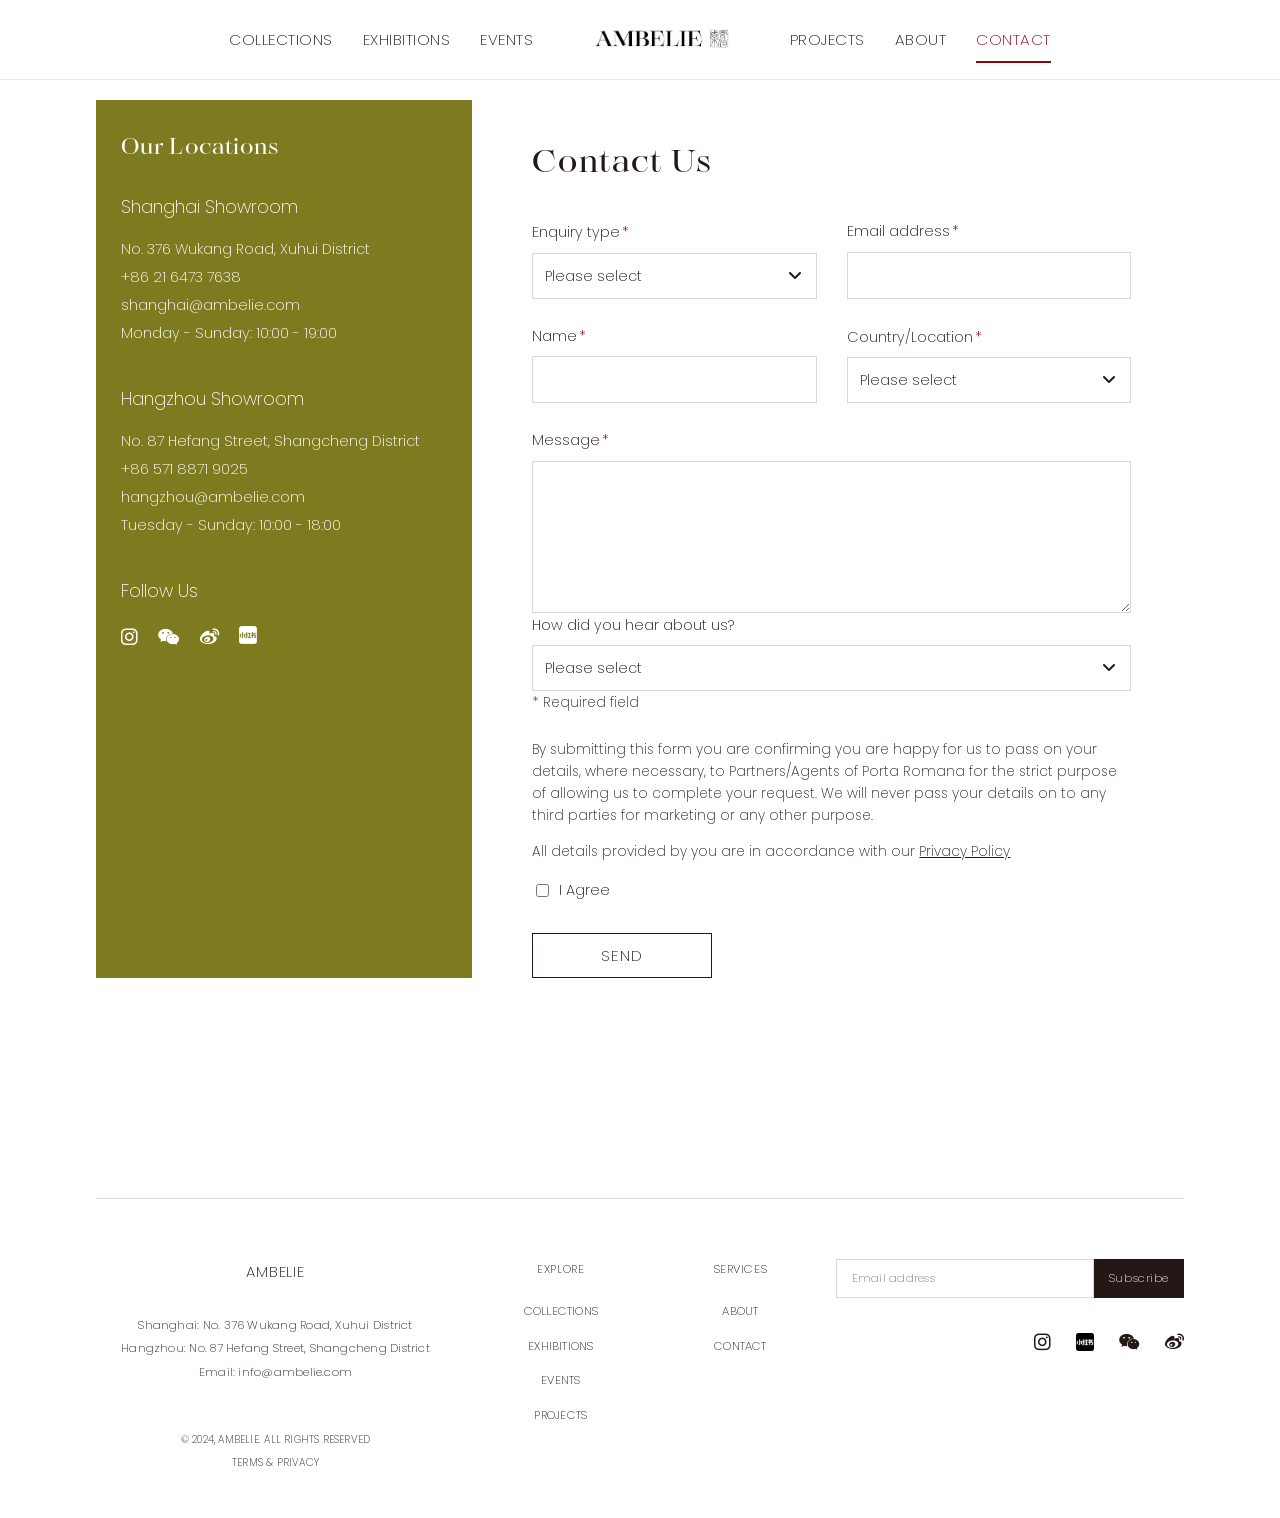
<file: contact.html>
<!DOCTYPE html>
<html lang="en">
<head>
    <meta charset="UTF-8">
    <meta name="viewport" content="width=device-width, initial-scale=1.0">
    <title>Ambelie - Contact</title>
    <link rel="stylesheet" href="css/style.css?v=1.1.2">
    <link rel="stylesheet" href="https://cdnjs.cloudflare.com/ajax/libs/font-awesome/6.4.0/css/all.min.css">
</head>
<body>
    <header class="site-header">
        <nav class="main-navigation left-navigation">
            <ul>
                <li class="menu-item" data-target="collection-menu">
                    <a href="javascript:void(0)">COLLECTIONS</a>
                </li>
                <li class="menu-item">
                    <a href="exhibitions.html">EXHIBITIONS</a>
                </li>
                <li class="menu-item">
                    <a href="event.html">EVENTS</a>
                </li>
            </ul>
        </nav>
        
        <div class="logo">
            <a href="index.html"><img src="assets/vi/Ambelie_VI_Logos.png" alt="Ambelie Logo"></a>
        </div>
        
        <nav class="main-navigation right-navigation">
            <ul>
                <li class="menu-item">
                    <a href="projects.html">PROJECTS</a>
                </li>
                <li class="menu-item">
                    <a href="about.html">ABOUT</a>
                </li>
                <li class="menu-item active">
                    <a href="contact.html">CONTACT</a>
                </li>
            </ul>
        </nav>
    </header>

    <!-- 全站下拉菜单区域 -->
    <div class="mega-menu-container">
        <!-- COLLECTION菜单 -->
        <div class="mega-menu" id="collection-menu">
            <!-- 添加一级菜单导航 -->
            <div class="primary-categories">
                <ul>
                    <li class="primary-category" data-category="asian-art">Asian art</li>
                    <li class="primary-category" data-category="antique">Antique</li>
                    <li class="primary-category" data-category="designers">Designers</li>
                    <li class="primary-category" data-category="fashion">Fashion</li>
                    <li class="primary-category" data-category="brands">Cooperative Brands</li>
                </ul>
            </div>
            <div class="mega-menu-content">
                <!-- Asian art -->
                <div class="menu-section" data-section="asian-art">
                    <ul class="menu-links">
                        <li><a href="category/dividers.html">Dividers</a></li>
                        <li><a href="category/chairs.html">Chairs</a></li>
                        <li><a href="category/embroidery.html">Embroidery</a></li>
                        <li><a href="category/coffee-tables.html">Coffee tables</a></li>
                        <li><a href="category/tables.html">Tables</a></li>
                        <li><a href="category/cabinets.html">Cabinets</a></li>
                        <li><a href="category/lighting.html">Lighting</a></li>
                        <li><a href="category/others.html">Others</a></li>
                    </ul>
                </div>
                <!-- Antique -->
                <div class="menu-section" data-section="antique">
                    <ul class="menu-links">
                        <li><a href="category/dividers.html">Dividers</a></li>
                        <li><a href="category/chairs.html">Chairs</a></li>
                        <li><a href="category/sofas.html">Sofas</a></li>
                        <li><a href="category/coffee-tables.html">Coffee tables</a></li>
                        <li><a href="category/tables.html">Tables</a></li>
                        <li><a href="category/cabinets.html">Cabinets</a></li>
                        <li><a href="category/lighting.html">Lighting</a></li>
                        <li><a href="category/others.html">Others</a></li>
                    </ul>
                </div>
                <!-- Designers -->
                <div class="menu-section" data-section="designers">
                    <ul class="menu-links">
                        <li><a href="category/dividers.html">Dividers</a></li>
                        <li><a href="category/chairs.html">Chairs</a></li>
                        <li><a href="category/sofas.html">Sofas</a></li>
                        <li><a href="category/coffee-tables.html">Coffee tables</a></li>
                        <li><a href="category/tables.html">Tables</a></li>
                        <li><a href="category/cabinets.html">Cabinets</a></li>
                        <li><a href="category/lighting.html">Lighting</a></li>
                        <li><a href="category/others.html">Others</a></li>
                    </ul>
                </div>
                <!-- Fashion -->
                <div class="menu-section" data-section="fashion">
                    <ul class="menu-links">
                        <li><a href="category/rent.html">Rent</a></li>
                        <li><a href="category/bottom.html">Bottom</a></li>
                        <li><a href="category/top.html">Top</a></li>
                        <li><a href="category/coats.html">Coats</a></li>
                        <li><a href="category/shoes.html">Shoes</a></li>
                        <li><a href="category/accessories.html">Accessories</a></li>
                        <li><a href="category/jackets.html">Jackets</a></li>
                        <li><a href="category/dress.html">Dress</a></li>
                        <li><a href="category/lifestyle.html">Lifestyle</a></li>
                        <li><a href="category/suit.html">Suit</a></li>
                    </ul>
                </div>
                <!-- Brands -->
                <div class="menu-section" data-section="brands">
                    <ul class="menu-links">
                        <li><a href="category/yamagiwa.html">Yamagiwa</a></li>
                        <li><a href="category/fortuny.html">Fortuny</a></li>
                        <li><a href="category/artempo.html">Artempo</a></li>
                        <li><a href="category/communs.html">Communs</a></li>
                        <li><a href="category/tba.html">T.ba</a></li>
                        <li><a href="category/archivio.html">ARCHIVIO</a></li>
                        <li><a href="category/tbc.html">TBC</a></li>
                    </ul>
                </div>
            </div>
        </div>
    </div>

    <main>
        <!-- 联系页面内容 -->
        <section class="contact-section" style="margin-top:10px;">
            <div class="contact-container">
                <!-- 左侧：联系信息和地图 -->
                <div class="contact-info" style="padding:25px;">
                    <h2 class="contact-section-title">Our Locations</h2>
                    
                    <div class="location-item">
                        <h3>Shanghai Showroom</h3>
                        <p class="address">No. 376 Wukang Road, Xuhui District</p>
                        <p class="phone">+86 21 6473 7638</p>
                        <p class="email">shanghai@ambelie.com</p>
                        <p class="hours">Monday - Sunday: 10:00 - 19:00</p>
                    </div>
                    
                    <div class="location-item">
                        <h3>Hangzhou Showroom</h3>
                        <p class="address">No. 87 Hefang Street, Shangcheng District</p>
                        <p class="phone">+86 571 8871 9025</p>
                        <p class="email">hangzhou@ambelie.com</p>
                        <p class="hours">Tuesday - Sunday: 10:00 - 18:00</p>
                    </div>
                    
                    <div class="social-links">
                        <h3>Follow Us</h3>
                        <div class="social-icons">
                            <a href="#" target="_blank"><i class="fab fa-instagram"></i></a>
                            <a href="#" target="_blank"><i class="fab fa-weixin"></i></a>
                            <a href="#" target="_blank"><i class="fab fa-weibo"></i></a>
                            <a href="#" target="_blank" aria-label="小红书" title="小红书官方账号"><img src="assets/vi/xiaohongshuicon-01.png" alt="小红书" class="xiaohongshu-logo-white"></a>
                        </div>
                    </div>
                </div>
                
                <!-- 右侧：联系表单 -->
                <div class="contact-form-container" style="flex:0 0 55%;">
                    <h2 class="contact-form-title">Contact Us</h2>
                    <form class="contact-form" id="contactForm">
                        <div class="form-row">
                            <div class="form-group">
                                <label for="enquiryType">Enquiry type<span class="required">*</span></label>
                                <div class="select-wrapper">
                                    <select id="enquiryType" name="enquiryType" required>
                                        <option value="">Please select</option>
                                        <option value="general">General Inquiry</option>
                                        <option value="products">Product Information</option>
                                        <option value="custom">Custom Orders</option>
                                        <option value="collaboration">Business Collaboration</option>
                                        <option value="press">Press & Media</option>
                                    </select>
                                </div>
                            </div>
                            <div class="form-group">
                                <label for="email">Email address<span class="required">*</span></label>
                                <input type="email" id="email" name="email" required>
                            </div>
                        </div>
                        <div class="form-row">
                            <div class="form-group">
                                <label for="name">Name<span class="required">*</span></label>
                                <input type="text" id="name" name="name" required>
                            </div>
                            <div class="form-group">
                                <label for="country">Country/Location<span class="required">*</span></label>
                                <div class="select-wrapper">
                                    <select id="country" name="country" required>
                                        <option value="">Please select</option>
                                        <option value="china">China</option>
                                        <option value="japan">Japan</option>
                                        <option value="korea">South Korea</option>
                                        <option value="singapore">Singapore</option>
                                        <option value="usa">United States</option>
                                        <option value="uk">United Kingdom</option>
                                        <option value="france">France</option>
                                        <option value="italy">Italy</option>
                                        <option value="other">Other</option>
                                    </select>
                                </div>
                            </div>
                        </div>
                        <div class="form-group full-width">
                            <label for="message">Message<span class="required">*</span></label>
                            <textarea id="message" name="message" rows="6" required></textarea>
                        </div>
                        <div class="form-group full-width">
                            <label for="hearAboutUs">How did you hear about us?</label>
                            <div class="select-wrapper">
                                <select id="hearAboutUs" name="hearAboutUs">
                                    <option value="">Please select</option>
                                    <option value="search">Search Engine</option>
                                    <option value="social">Social Media</option>
                                    <option value="friend">Friend or Colleague</option>
                                    <option value="magazine">Magazine or Publication</option>
                                    <option value="event">Exhibition or Event</option>
                                    <option value="other">Other</option>
                                </select>
                            </div>
                        </div>
                        <p class="form-note">* Required field</p>
                        <div class="privacy-policy">
                            <p>By submitting this form you are confirming you are happy for us to pass on your details, where necessary, to Partners/Agents of Porta Romana for the strict purpose of allowing us to complete your request. We will never pass your details on to any third parties for marketing or any other purpose.</p>
                            <p>All details provided by you are in accordance with our <a href="privacy-policy.html">Privacy Policy</a></p>
                            <div class="checkbox-wrapper">
                                <input type="checkbox" id="agree" name="agree" required>
                                <label for="agree">I Agree</label>
                            </div>
                        </div>
                        <button type="submit" class="submit-button">SEND</button>
                    </form>
                </div>
            </div>
        </section>
    </main>

    <footer class="site-footer">
        <div class="footer-divider"></div>
        <div class="footer-container">
            <div class="footer-left">
                <div class="footer-brand">AMBELIE</div>
                <div class="footer-address">
                    <p>Shanghai: No. 376 Wukang Road, Xuhui District</p>
                    <p>Hangzhou: No. 87 Hefang Street, Shangcheng District</p>
                    <p>Email: info@ambelie.com</p>
                </div>
                <div class="footer-copyright">© 2024, AMBELIE. ALL RIGHTS RESERVED</div>
                <div class="footer-terms">
                    <a href="terms.html">TERMS</a> & <a href="privacy.html">PRIVACY</a>
                </div>
            </div>
            
            <div class="footer-center">
                <div class="footer-links-group">
                    <h3>EXPLORE</h3>
                    <ul>
                        <li><a href="category/all.html">COLLECTIONS</a></li>
                        <li><a href="exhibitions.html">EXHIBITIONS</a></li>
                        <li><a href="event.html">EVENTS</a></li>
                        <li><a href="projects.html">PROJECTS</a></li>
                    </ul>
                </div>
                <div class="footer-links-group">
                    <h3>SERVICES</h3>
                    <ul>
                        <li><a href="about.html">ABOUT</a></li>
                        <li><a href="contact.html">CONTACT</a></li>
                    </ul>
                </div>
            </div>
            
            <div class="footer-right">
                <form class="newsletter-form">
                    <input type="email" placeholder="Email address" required>
                    <button type="submit">Subscribe</button>
                </form>
                <div class="footer-social">
                    <a href="#" aria-label="Instagram"><i class="fab fa-instagram"></i></a>
                    <a href="#" aria-label="小红书" title="小红书官方账号"><img src="assets/vi/小红书-copy.png" alt="小红书" class="xiaohongshu-logo"></a>
                    <a href="#" aria-label="WeChat" title="请扫描二维码关注我们"><i class="fab fa-weixin"></i></a>
                    <a href="#" aria-label="Weibo"><i class="fab fa-weibo"></i></a>
                </div>
            </div>
        </div>
    </footer>

    <script src="js/script.js"></script>
    <script src="js/contact-form.js"></script>
</body>
</html>
</file>
<file: css/style.css>
/* Ambelie Main Stylesheet */
/* 移除Lato字体导入 */
/* @import url('https://fonts.googleapis.com/css2?family=Lato:wght@300;400;700&display=swap'); */

/* 添加Solena-Regular字体 */
@font-face {
    font-family: 'Solena-Regular';
    src: url('../fonts/Solena-Regular.otf') format('opentype');
    font-weight: normal;
    font-style: normal;
    font-display: swap;
}

/* 添加Poppins-ExtraLight字体 */
@font-face {
    font-family: 'Poppins-ExtraLight';
    src: url('../fonts/Poppins-ExtraLight.ttf') format('truetype');
    font-weight: normal;
    font-style: normal;
    font-display: swap;
}

:root {
    --brand-green: #7E7A20;
    --brand-red: #880913;
    --brand-cream: #F8EBD2;
    --brand-black: #231815;
    --text-light: #f8f8f8; /* Lighter text for dark backgrounds */
    --background-light: #ffffff;
    --background-cream-tint: rgba(248, 235, 210, 0.1); /* Subtle cream background */

    --font-heading: 'Solena-Regular', serif;
    --font-body: 'Poppins-ExtraLight', sans-serif;
}

/* Basic Reset (Optional but Recommended) */
body, h1, h2, h3, p, ul, li, a {
    margin: 0;
    padding: 0;
    box-sizing: border-box;
}

body {
    font-family: var(--font-body);
    line-height: 1.7;
    color: var(--brand-black);
    background-color: var(--background-light);
    -webkit-font-smoothing: antialiased;
    -moz-osx-font-smoothing: grayscale;
}

h1, h2, h3 {
    font-family: var(--font-heading);
    font-weight: 700;
    margin-bottom: 0.5em;
}

a {
    color: var(--brand-green);
    text-decoration: none;
    transition: color 0.3s ease;
}

a:hover {
    color: var(--brand-red);
}

/* Header Styles */
.site-header {
    padding: 20px 50px; /* To vertically center content in 80px */
    height: 80px; /* Desired height */
    display: flex;
    justify-content: center;
    align-items: center;
    /* MODIFIED: Initial state - transparent background, no border */
    background-color: transparent;
    border-bottom: none;
    position: fixed;
    top: 0;
    left: 0;
    right: 0;
    width: 100%;
    z-index: 1000;
    box-sizing: border-box;
    margin-bottom: 0; /* 确保没有底部边距 */
    transition: background-color 0.3s ease-in-out, border-bottom 0.3s ease-in-out, height 0.3s ease-in-out; /* Added background-color and border-bottom to transition */
}

/* MODIFIED: Scrolled state - white background, black logo, visible nav */
.site-header.scrolled {
    height: 80px; /* Desired height */
    padding: 20px 50px; /* To vertically center content in 80px */
    background-color: rgba(255, 255, 255, 0.9); /* White background when scrolled */
    border-bottom: 1px solid rgba(0, 0, 0, 0.08); /* Border when scrolled */
}

/* REMOVED: .site-header.scrolled:hover - as scrolled state is now persistently white */

/* MODIFIED: Navigation links should be visible and black when header is scrolled (white background) */
.site-header.scrolled .left-navigation,
.site-header.scrolled .right-navigation {
    opacity: 1;
    visibility: visible;
}

/* MODIFIED: Ensure when mega-menu is active, scrolled header remains white */
.site-header.scrolled.menu-active,
.mega-menu-container.active ~ .site-header.scrolled {
    background-color: rgba(255, 255, 255, 0.9) !important; 
    border-bottom: 1px solid rgba(0, 0, 0, 0.08) !important;
}

.logo {
    flex: 0 0 auto; /* 不伸缩 */
    display: flex;
    justify-content: center;
    align-items: center;
    margin: 0 60px; /* 增加左右边距 */
    transition: transform 0.3s ease-in-out;
}

/* 滚动状态下的logo样式 */
.site-header.scrolled .logo {
    background-color: transparent; /* 透明背景 */
    padding: 0; /* 移除内边距 */
    box-shadow: none; /* 移除阴影 */
}

/* 添加logo图片的样式，原本样式 */
.logo img {
    max-height: 40px;
    display: block;
    /* 移除之前的mix-blend-mode和filter属性 */
    filter: brightness(0) invert(1); /* Default to white logo */
    transition: filter 0.3s ease; 
}

/* MODIFIED: Scrolled logo color to black */
.site-header.scrolled .logo img {
    filter: brightness(0) !important; /* Black logo when scrolled with !important */
}

/* 白色logo类，用于JavaScript控制 */
.logo img.logo-white {
    filter: brightness(0) invert(1) !important; /* 强制使用白色 */
}

/* Logo探测器样式 */
.logo-position-detector {
    position: fixed;
    pointer-events: none;
    opacity: 0;
    z-index: -1;
}

/* 当logo经过深色背景时改变颜色 - 使用JavaScript进行控制 */

/* Navigation Styles */
.main-navigation {
    display: flex;
    align-items: center;
}

.left-navigation {
    flex: 0 0 auto; /* 不伸缩 */
    justify-content: flex-end; /* 靠右对齐 */
    margin-right: 0; /* 移除右边距 */
}

.right-navigation {
    flex: 0 0 auto; /* 不伸缩 */
    justify-content: flex-start; /* 靠左对齐 */
    margin-left: 0; /* 移除左边距 */
}

.main-navigation ul {
    list-style: none;
    display: flex;
    gap: 30px; /* 增加菜单项之间的间距 */
}

/* MODIFIED: Default navigation link color to white */
.main-navigation a {
    text-decoration: none;
    color: white; /* Default to white text */
    font-size: 0.95em;
    font-weight: 400;
    letter-spacing: 0.5px;
    padding-bottom: 5px;
    transition: color 0.3s ease;
    text-transform: uppercase;
}

/* MODIFIED: Scrolled navigation link color to black, hover/active to red */
.site-header.scrolled .main-navigation a {
    color: var(--brand-black); /* Black text when scrolled */
}

.site-header.scrolled .main-navigation a:hover, 
.site-header.scrolled .menu-item.active a {
    color: var(--brand-red); /* Red on hover/active when scrolled */
}

/* Keep hover/active red for initial transparent state too */
.main-navigation a:hover, 
.menu-item.active a {
    color: var(--brand-red); /* Red on hover/active for initial state (white text turning red) */
}

/* 活动菜单项的红色下划线 */
.menu-item.active a {
    position: relative;
}

.menu-item.active a::after {
    content: '';
    position: absolute;
    bottom: -8px;
    left: 0;
    width: 100%;
    height: 2px;
    background-color: var(--brand-red); /* Underline color remains red */
}

/* 添加悬停时的红色下划线 */
.menu-item a {
    position: relative;
}

.menu-item a::after {
    content: '';
    position: absolute;
    bottom: -8px;
    left: 0;
    width: 0;
    height: 2px;
    background-color: var(--brand-red);
    transition: width 0.3s ease;
}

.menu-item a:hover::after {
    width: 100%;
}

/* 全站大型下拉菜单样式 */
.mega-menu-container {
    position: fixed;
    top: 80px; /* Adjusted for 80px header height */
    left: 0;
    width: 100%;
    background-color: transparent; /* 改为透明背景 */
    z-index: 999;
    visibility: hidden;
    opacity: 0;
    /* transform: translateY(0); */ /* 修改：移除 transform 属性 */
    transition: opacity 0.4s cubic-bezier(0.19, 1, 0.22, 1), 
                visibility 0.4s cubic-bezier(0.19, 1, 0.22, 1), 
                /* transform 0.4s cubic-bezier(0.19, 1, 0.22, 1), */ /* 修改：移除 transform 过渡 */
                background-color 0.4s cubic-bezier(0.19, 1, 0.22, 1);
    border-top: none;
    border: none;
    margin-top: 0;
    padding-top: 0; /* 确保顶部没有内边距 */
    pointer-events: none;
    box-shadow: none; /* 移除阴影 */
}

/* 添加滚动状态下的mega-menu-container位置调整 */
.site-header.scrolled ~ .mega-menu-container {
    top: 80px; /* Adjusted for 80px header height */
}

/* 当mega-menu-container激活时的基本样式 */
.mega-menu-container.active {
    visibility: visible;
    opacity: 1;
    transform: translateY(0); /* 恢复：确保下拉动画正常 */
    pointer-events: auto;
}

/* 一级菜单区域样式 - 始终有白色背景 */
.primary-categories {
    width: 100%;
    padding: 20px 0;
    display: flex;
    justify-content: center;
    border-bottom: 1px solid rgba(0, 0, 0, 0.1);
    background-color: rgba(255, 255, 255, 0.9); /* 一级菜单始终有白色背景 */
    box-shadow: 0 2px 5px rgba(0, 0, 0, 0.03); /* 轻微阴影 */
    margin-top: 0; /* 确保没有顶部边距 */
}

/* 二级菜单内容区域 - 默认透明背景，修改为铺满屏幕 */
.mega-menu-content {
    box-sizing: border-box;
    display: flex;
    flex-wrap: wrap;
    justify-content: center;
    align-items: flex-start;
    /* padding: 20px 0; */ /* Adjusted padding for desired height */
    padding: 20px 0; /* Fine-tuned padding for secondary menu visual height */
    /* max-width: 1200px; */
    /* margin: 0 auto; */
}

/* 二级菜单内容的居中容器 */
.menu-section {
    display: none;
    flex: 1;
    width: 100%;
    max-width: 1200px; /* 最大宽度限制 */
    margin: 0 auto;
    padding: 0 20px; /* 添加左右内边距，确保内容不会紧贴屏幕边缘 */
    opacity: 0;
    transform: translateY(15px);
    transition: opacity 0.4s ease, transform 0.4s ease;
}

/* 只有当有一级菜单被激活时，二级菜单内容区域才有白色背景 */
.mega-menu-container.has-active-primary .mega-menu-content {
    background-color: rgba(255, 255, 255, 0.9);
    box-shadow: 0 5px 15px rgba(0, 0, 0, 0.05);
    /* width: 100vw; */ /* Removed */
    /* left: 0; */ /* Removed */
    /* right: 0; */ /* Removed */
    /* position: absolute; */ /* Removed */
    /* transform: translateX(-50%); */ /* 移除：不再需要水平居中变换 */
}

/* 移除边框线样式，完全删除 */
#menu-border-line {
    display: none !important; /* 强制隐藏，以防JS仍创建该元素 */
}

.mega-menu {
    display: none;
    padding: 0 0 15px; /* 修改：移除顶部10px的内边距 */
    width: 100%; /* 确保宽度占满容器 */
    opacity: 0; /* 初始状态透明 */
    transition: opacity 0.4s ease; /* 添加淡入效果 */
}

.mega-menu.active {
    display: block;
    opacity: 1; /* 显示时完全不透明 */
    animation: fadeIn 0.4s ease forwards; /* 添加淡入动画 */
}

/* 菜单内容淡入动画 */
@keyframes fadeIn {
    from {
        opacity: 0;
    }
    to {
        opacity: 1;
    }
}

/* 重复定义已注释掉，以避免覆盖前面的样式
.mega-menu-content {
    box-sizing: border-box;
    display: flex;
    flex-wrap: wrap;
    justify-content: center;
    align-items: flex-start;
    padding: 30px 0;
    max-width: 1200px;
    margin: 0 auto;
}
*/

/* 第一个菜单部分特别样式 - ANTIQUE */
/* .mega-menu-content .menu-section:first-child { */
    /* margin-left: 0; 确保第一个菜单部分无左边距 */
/* } */

.menu-section {
    display: none;
    flex: 1;
    width: 100%;
    max-width: 1000px;
    margin: 0 auto;
    padding: 0;
    opacity: 0;
    transform: translateY(15px);
    transition: opacity 0.4s ease, transform 0.4s ease;
}

/* 只有激活的菜单部分才显示 */
.menu-section.active {
    display: block;
    opacity: 1;
    transform: translateY(0);
    animation: fadeInSection 0.4s ease forwards;
}

@keyframes fadeInSection {
    from {
        opacity: 0;
        transform: translateY(15px);
    }
    to {
        opacity: 1;
        transform: translateY(0);
    }
}

/* 为每个菜单部分添加不同的动画延迟，创造交错效果 */
.menu-section:nth-child(1) {
    animation-delay: 0.05s;
}
.menu-section:nth-child(2) {
    animation-delay: 0.1s;
}
.menu-section:nth-child(3) {
    animation-delay: 0.15s;
}
.menu-section:nth-child(4) {
    animation-delay: 0.2s;
}

/* 菜单部分的淡入上移动画 */
@keyframes menuSectionFadeIn {
    from {
        opacity: 0;
        transform: translateY(15px);
    }
    to {
        opacity: 1;
        transform: translateY(0);
    }
}

.menu-section h2 {
    font-family: var(--font-body);
    font-size: 0.9em; /* 减小字号 */
    font-weight: 400;
    margin-bottom: 5px;
    color: var(--brand-black);
    padding-bottom: 8px;
    border: none !important; /* 强制确保没有边框 */
    border-bottom: none !important; /* 强制确保没有底部边框 */
    text-transform: uppercase;
    letter-spacing: 0.5px;
    text-align: left;
    box-shadow: none !important; /* 确保没有阴影 */
    background: transparent; /* 透明背景 */
}

/* 调整二级菜单链接，确保整体居中并添加动画效果 */
.menu-links {
    display: flex;
    flex-wrap: wrap;
    list-style: none;
    padding: 0;
    margin: 0;
    justify-content: center;
    gap: 40px;
    width: 100%;
    text-align: center;
}

/* 强制 Asian Art 二级菜单居中 */
.menu-section[data-section="asian-art"] .menu-links {
    justify-content: center !important; /* Adding !important to ensure override */
}

.menu-links li {
    margin: 0;
    opacity: 0; /* 初始透明 */
    transform: translateY(10px); /* 初始向下偏移 */
    transition: opacity 0.4s ease, transform 0.4s ease; /* 添加过渡效果 */
}

/* 为菜单链接项添加错落的动画延迟 */
.menu-links li:nth-child(1) { transition-delay: 0.05s; }
.menu-links li:nth-child(2) { transition-delay: 0.1s; }
.menu-links li:nth-child(3) { transition-delay: 0.15s; }
.menu-links li:nth-child(4) { transition-delay: 0.2s; }
.menu-links li:nth-child(5) { transition-delay: 0.25s; }
.menu-links li:nth-child(6) { transition-delay: 0.3s; }
.menu-links li:nth-child(7) { transition-delay: 0.35s; }
.menu-links li:nth-child(8) { transition-delay: 0.4s; }
.menu-links li:nth-child(9) { transition-delay: 0.45s; }
.menu-links li:nth-child(10) { transition-delay: 0.5s; }

/* 当菜单部分激活时，显示菜单项 */
.menu-section.active .menu-links li {
        opacity: 1;
    transform: translateY(0);
}

/* 二级菜单链接样式 */
.menu-links a {
    color: var(--brand-black);
    text-decoration: none;
    font-size: 0.95em;
    transition: color 0.3s ease;
    display: inline-block;
    position: relative;
    text-align: center;
}

.menu-links a:hover {
    color: var(--brand-red);
}

.menu-links a::after {
    content: '';
    position: absolute;
    bottom: -5px;
    left: 0;
    width: 0;
    height: 1px;
    background-color: var(--brand-red);
    transition: width 0.3s ease;
}

.menu-links a:hover::after {
    width: 100%;
}

.menu-image {
    flex: 1;
    max-width: 300px;
}

.menu-image h2 {
    font-family: var(--font-heading);
    font-size: 1.5em;
    font-weight: 400;
    margin-bottom: 20px;
    color: var(--brand-black);
    padding-bottom: 10px;
    border-bottom: 1px solid rgba(0, 0, 0, 0.08);
}

.menu-image-container {
    width: 100%;
    margin-bottom: 15px;
}

.menu-image-container img {
    width: 100%;
    height: auto;
    object-fit: cover;
}

.menu-image-caption {
    font-size: 0.9em;
    color: var(--brand-black);
}

/* User Account Styles */
.user-account {
    flex: 0 0 auto;
    margin-left: 20px;
    position: relative;
}

.user-button {
    display: flex;
    align-items: center;
}

.user-circle {
    width: 36px;
    height: 36px;
    border-radius: 50%;
    background-color: var(--brand-green);
    display: flex;
    align-items: center;
    justify-content: center;
    color: white;
    font-size: 18px;
    text-transform: uppercase;
    cursor: pointer;
    transition: background-color 0.3s ease;
}

.user-circle:hover {
    background-color: var(--brand-red);
}

/* Dropdown Menu Styling */
.has-dropdown {
    position: relative;
}

.dropdown-menu {
    position: absolute;
    top: 100%;
    left: 0;
    min-width: 200px;
    z-index: 1010;
    background-color: rgba(255, 255, 255, 0.95);
    box-shadow: 0 2px 10px rgba(0, 0, 0, 0.1);
    opacity: 0;
    visibility: hidden;
    transform: translateY(10px);
    transition: opacity 0.3s ease, visibility 0.3s ease, transform 0.3s ease;
    padding: 15px 0;
    margin-top: 5px;
    border-top: 1px solid rgba(0, 0, 0, 0.05);
}

/* 全宽下拉菜单样式 */
.fullwidth-dropdown {
    position: absolute;
    top: 100%;
    left: 0;
    right: 0;
    width: 100%;
    padding: 40px 50px;
    background-color: rgba(255, 255, 255, 0.98);
    box-shadow: 0 5px 15px rgba(0, 0, 0, 0.05);
    border-top: 1px solid rgba(0, 0, 0, 0.08);
    z-index: 1100; /* 确保在其他元素之上 */
}

/* 下拉菜单内容结构 */
.dropdown-content {
    display: flex;
    max-width: 1400px;
    margin: 0 auto;
}

/* 下拉菜单列样式 */
.dropdown-column {
    flex: 1;
    padding: 0 20px;
}

.dropdown-column h3 {
    font-family: var(--font-heading);
    font-size: 1.2em;
    font-weight: 400;
    margin-bottom: 15px;
    color: var(--brand-black);
    border-bottom: 1px solid rgba(0, 0, 0, 0.08);
    padding-bottom: 8px;
}

.dropdown-column ul {
    display: block;
    padding-left: 0;
}

.dropdown-column li {
    margin-bottom: 8px;
}

.dropdown-column a {
    font-size: 0.9em;
    padding: 5px 0;
    display: inline-block;
    border-bottom: none !important;
}

/* 图片栏样式 */
.dropdown-image {
    flex: 1;
    max-width: 300px;
}

.dropdown-image img {
    width: 100%;
    height: auto;
    object-fit: cover;
}

.dropdown-image-caption {
    font-size: 0.85em;
    margin-top: 8px;
    text-align: center;
}

/* 用户账户下拉菜单的特殊样式 */
.user-account .dropdown-menu.user-dropdown {
    right: 0 !important;
    left: auto !important;
    min-width: 120px !important;
    width: 72px !important;
    transform-origin: top right !important;
}

.user-account .dropdown-menu.user-dropdown ul {
    list-style-type: none !important;
}

.user-account .dropdown-menu.user-dropdown li a {
    text-align: right !important;
    padding-right: 15px !important;
    padding-left: 5px !important;
}

.has-dropdown:hover .dropdown-menu {
    opacity: 1;
    visibility: visible;
    transform: translateY(0);
}

.dropdown-menu ul {
    display: flex;
    flex-direction: column;
    gap: 0;
    padding: 0;
}

.dropdown-menu li {
    width: 100%;
}

.dropdown-menu a {
    display: block;
    padding: 10px 20px;
    font-size: 0.85em;
    border-bottom: none;
    transition: background-color 0.2s ease, color 0.2s ease;
}

.dropdown-menu a:hover {
    background-color: rgba(0, 0, 0, 0.03);
    border-bottom: none;
}

/* Add padding to main to account for fixed header */
main {
    padding-top: 0; /* 首页首屏为视频区时去除顶部空白 */
    display: flex;
    flex-direction: column;
    min-height: 100vh;
}

/* Hero Section */
.hero-section {
    text-align: center;
    margin-bottom: 0px;
    position: relative;
    margin-top: 0;
    height: 100vh;
    overflow: hidden;
}

/* 轮播图样式 */
.hero-slider {
    position: relative;
    width: 100%;
    height: 100%;
}

.hero-slide {
    position: absolute;
    top: 0;
    left: 0;
    width: 100%;
    height: 100%;
    background-size: cover;
    background-position: center center;
    opacity: 0;
    transition: opacity 1s ease-in-out;
    z-index: 1;
}

.hero-slide.active {
    opacity: 1;
    z-index: 2;
}

/* 保留之前的hero-content样式，用于如果需要在轮播上添加文字 */
.hero-content {
    position: absolute;
    bottom: 80px;
    left: 0;
    width: 100%;
    color: white;
    text-shadow: 0 1px 3px rgba(0,0,0,0.3);
    padding: 0 20px;
    z-index: 3; /* 确保内容在轮播图之上 */
}

.hero-content h1 {
    font-size: 3.5em;
    margin-bottom: 20px;
}

.hero-content p {
    font-size: 1.2em;
    max-width: 600px;
    margin: 0 auto 30px;
    line-height: 1.6;
}

.site-footer {
    padding: 50px; /* Increased padding */
    text-align: center;
    border-top: 1px solid rgba(0, 0, 0, 0.08); /* Subtle border */
    background-color: var(--background-light);
    color: var(--brand-black); 
    font-size: 0.85em;
    line-height: 1.8;
}

.footer-content p {
    margin-bottom: 15px;
}

.footer-navigation ul {
    list-style: none;
    padding: 0;
    display: flex;
    justify-content: center;
    gap: 25px; /* Increased gap */
}

.footer-navigation a {
    text-decoration: none;
    color: var(--brand-black);
    opacity: 0.7;
    transition: opacity 0.3s ease;
}

.footer-navigation a:hover {
    opacity: 1;
    color: var(--brand-red); /* Keep consistent hover */
}

/* General Section Heading */
.section-heading {
    text-align: center;
    font-family: var(--font-heading);
    font-size: 2.2em;
    color: var(--brand-black);
    margin: 40px auto 40px; /* 适当的上下边距，保持良好间距 */
}

/* Specific title for featured items if needed, can inherit from .section-heading */
.featured-items-title {
    /* margin-top is effectively handled by .hero-section margin-bottom */
}

/* Featured Collections Section */
.featured-collections {
    display: grid;
    grid-template-columns: repeat(4, 1fr); /* 4 columns */
    gap: 5px; /* 减小间距 */
    padding: 0; /* 移除内边距，让图片与屏幕边缘齐平 */
    width: 100%; /* 宽度100% */
    margin: 0 auto; /* 水平居中 */
    margin-top: 20px; /* 增加顶部边距，与首图区域分隔 */
    box-sizing: border-box; /* 确保内边距不增加总宽度 */
}

.collection-item {
    text-align: center;
    position: relative; /* 添加相对定位 */
}

.collection-link {
    display: block;
    text-decoration: none;
    color: white; /* 改为白色 */
    transition: transform 0.3s ease;
    position: relative; /* 添加相对定位 */
    overflow: hidden; /* 防止内容溢出 */
}

.collection-link:hover {
    transform: translateY(0); /* 移除上移效果 */
    box-shadow: none; /* 移除阴影 */
}

.collection-visual {
    height: 0;
    padding-bottom: 150%; /* 纵横比更高 */
    position: relative;
    margin-bottom: 0; /* 移除底部间距 */
    overflow: hidden;
    background-color: #f0f0f0;
}

/* 修改产品图片悬停效果 - 集合样式区域 */
.collection-image-wrapper {
    width: 100%;
    height: 100%;
    position: absolute;
    top: 0;
    left: 0;
    overflow: hidden;
}

.collection-image-wrapper img {
    width: 100%;
    height: 100%;
    object-fit: cover;
    object-position: center;
    transition: all 0.4s ease;
}

/* 添加悬停时图片切换效果 */
.collection-image-wrapper .hover-image {
    position: absolute;
    top: 0;
    left: 0;
    width: 100%;
    height: 100%;
    opacity: 0;
    object-fit: cover;
    transition: opacity 0.4s ease, filter 0.4s ease;
    z-index: 1;
    filter: brightness(0.7); /* 为切换后的图片添加变暗效果 */
}

.collection-link:hover .collection-image-wrapper .hover-image {
    opacity: 1;
}

/* 标题样式 - 居中显示，没有背景 */
.collection-title {
    position: absolute;
    top: 50%;
    left: 50%;
    transform: translate(-50%, -50%);
    color: white;
    font-family: var(--font-heading);
    font-size: 1.3em;
    font-weight: 400;
    opacity: 0; /* 默认隐藏 */
    transition: opacity 0.3s ease;
    z-index: 2;
    text-align: center;
    width: 100%;
    padding: 10px 0;
    text-shadow: 0 2px 4px rgba(0, 0, 0, 0.5); /* 添加文字阴影提高可读性 */
}

/* 悬停时主图变暗效果 */
.collection-link:hover .collection-image-wrapper img:not(.hover-image) {
    filter: brightness(0.7);
}

/* 悬停时显示标题 */
.collection-link:hover .collection-title {
    opacity: 1;
}

/* 横向展示模块图片切换效果 */
.horizontal-image-wrapper .hover-image {
    position: absolute;
    top: 0;
    left: 0;
    width: 100%;
    height: 100%;
    opacity: 0;
    object-fit: cover;
    transition: opacity 0.4s ease, filter 0.4s ease;
    z-index: 1;
    filter: brightness(0.7); /* 为切换后的图片添加变暗效果 */
}

.horizontal-link:hover .horizontal-image-wrapper .hover-image {
    opacity: 1;
}

/* 悬停时主图变暗效果 */
.horizontal-link:hover .horizontal-image-wrapper img:not(.hover-image) {
    filter: brightness(0.7);
}

/* Dividers */
.dividers-item .collection-visual {
    height: 0;
    padding-bottom: 133.3333%;
}
.dividers-item .collection-visual::before {
    background-image: url('../assets/images/Dividers-1.jpg');
}
.dividers-item .collection-visual::after {
    background-image: url('../assets/images/Dividers-2.jpg');
}
.dividers-item .collection-link:hover .collection-visual::before {
    opacity: 0;
}
.dividers-item .collection-link:hover .collection-visual::after {
    opacity: 1;
}

/* Chairs */
.chairs-item .collection-visual {
    height: 0;
    padding-bottom: 133.3333%;
}
.chairs-item .collection-visual::before {
    background-image: url('../assets/images/Chairs-1.jpg');
}
.chairs-item .collection-visual::after {
    background-image: url('../assets/images/Chairs-2.jpg');
}
.chairs-item .collection-link:hover .collection-visual::before {
    opacity: 0;
}
.chairs-item .collection-link:hover .collection-visual::after {
    opacity: 1;
}

/* Tables */
.tables-item .collection-visual {
    height: 0;
    padding-bottom: 133.3333%;
}
.tables-item .collection-visual::before {
    background-image: url('../assets/images/Tables-1.jpg');
}
.tables-item .collection-visual::after {
    background-image: url('../assets/images/Tables-2.jpg');
}
.tables-item .collection-link:hover .collection-visual::before {
    opacity: 0;
}
.tables-item .collection-link:hover .collection-visual::after {
    opacity: 1;
}

/* Coffee Tables */
.coffee-tables-item .collection-visual {
    height: 0;
    padding-bottom: 133.3333%;
}
.coffee-tables-item .collection-visual::before {
    background-image: url('../assets/images/Coffee Tables-1.jpg');
}
.coffee-tables-item .collection-visual::after {
    background-image: url('../assets/images/Coffee Tables-2.jpg');
}
.coffee-tables-item .collection-link:hover .collection-visual::before {
    opacity: 0;
}
.coffee-tables-item .collection-link:hover .collection-visual::after {
    opacity: 1;
}

/* Sofas */
.sofas-item .collection-visual {
    height: 0;
    padding-bottom: 133.3333%;
}
.sofas-item .collection-visual::before {
    background-image: url('../assets/images/sofas-1.jpg'); /* Note lowercase 's' */
}
.sofas-item .collection-visual::after {
    background-image: url('../assets/images/Sofas-2.jpg');
}
.sofas-item .collection-link:hover .collection-visual::before {
    opacity: 0;
}
.sofas-item .collection-link:hover .collection-visual::after {
    opacity: 1;
}

/* Cabinets */
.cabinets-item .collection-visual {
    height: 0;
    padding-bottom: 133.3333%;
}
.cabinets-item .collection-visual::before {
    background-image: url('../assets/images/Cabinets-1.jpg');
}
.cabinets-item .collection-visual::after {
    background-image: url('../assets/images/Cabinets-2.jpg');
}
.cabinets-item .collection-link:hover .collection-visual::before {
    opacity: 0;
}
.cabinets-item .collection-link:hover .collection-visual::after {
    opacity: 1;
}

/* Lighting */
.lighting-item .collection-visual {
    height: 0;
    padding-bottom: 133.3333%;
}
.lighting-item .collection-visual::before {
    background-image: url('../assets/images/Lighting-1.jpg');
}
.lighting-item .collection-visual::after {
    background-image: url('../assets/images/Lighting-2.jpg');
}
.lighting-item .collection-link:hover .collection-visual::before {
    opacity: 0;
}
.lighting-item .collection-link:hover .collection-visual::after {
    opacity: 1;
}

/* Decorative Objects */
.decorative-objects-item .collection-visual {
    height: 0;
    padding-bottom: 133.3333%;
}
.decorative-objects-item .collection-visual::before {
    background-image: url('../assets/images/Decorative Objects-1.jpg');
}
.decorative-objects-item .collection-visual::after {
    background-image: url('../assets/images/Decorative Objects-2.jpg');
}
.decorative-objects-item .collection-link:hover .collection-visual::before {
    opacity: 0;
}
.decorative-objects-item .collection-link:hover .collection-visual::after {
    opacity: 1;
}

/* Arts */
.arts-item .collection-visual {
    height: 0;
    padding-bottom: 133.3333%;
}
.arts-item .collection-visual::before {
    background-image: url('../assets/images/Arts-1.jpg');
}
.arts-item .collection-visual::after {
    background-image: url('../assets/images/Arts-2.jpg');
}
.arts-item .collection-link:hover .collection-visual::before {
    opacity: 0;
}
.arts-item .collection-link:hover .collection-visual::after {
    opacity: 1;
}

/* Fortuny */
.fortuny-item .collection-visual {
    height: 0;
    padding-bottom: 133.3333%;
}
.fortuny-item .collection-visual::before {
    background-image: url('../assets/images/Fortuny-1.jpg');
}
.fortuny-item .collection-visual::after {
    background-image: url('../assets/images/Fortuny-2.jpg');
}
.fortuny-item .collection-link:hover .collection-visual::before {
    opacity: 0;
}
.fortuny-item .collection-link:hover .collection-visual::after {
    opacity: 1;
}

/* Taliesin */
.taliesin-item .collection-visual {
    height: 0;
    padding-bottom: 133.3333%;
}
.taliesin-item .collection-visual::before {
    background-image: url('../assets/images/Taliesin-1.jpg');
}
.taliesin-item .collection-visual::after {
    background-image: url('../assets/images/Taliesin-2.jpg');
}
.taliesin-item .collection-link:hover .collection-visual::before {
    opacity: 0;
}
.taliesin-item .collection-link:hover .collection-visual::after {
    opacity: 1;
}

/* Others */
.others-item .collection-visual {
    height: 0;
    padding-bottom: 133.3333%;
}
.others-item .collection-visual::before {
    background-image: url('../assets/images/Others-1.jpg');
}
.others-item .collection-visual::after {
    background-image: url('../assets/images/Others--2.jpg'); /* Note double hyphen */
}
.others-item .collection-link:hover .collection-visual::before {
    opacity: 0;
}
.others-item .collection-link:hover .collection-visual::after {
    opacity: 1;
}

/* Image Preloading */
.preload-images {
    background-image: 
        url('../assets/images/Dividers-2.jpg'),
        url('../assets/images/Chairs-2.jpg'),
        url('../assets/images/Tables-2.jpg'),
        url('../assets/images/Coffee Tables-2.jpg'),
        url('../assets/images/Sofas-2.jpg'),
        url('../assets/images/Cabinets-2.jpg'),
        url('../assets/images/Lighting-2.jpg'),
        url('../assets/images/Decorative Objects-2.jpg'),
        url('../assets/images/Arts-2.jpg'),
        url('../assets/images/Fortuny-2.jpg'),
        url('../assets/images/Taliesin-2.jpg'),
        url('../assets/images/Others--2.jpg');
    /* These images will be fetched by the browser but not displayed here */
}

.collection-title {
    font-family: var(--font-heading);
    font-size: 1.2em; /* Further reduce for more items and portrait */
    font-weight: 400;
    margin-top: 10px; /* Adjust margin */
}

/* Exhibitions Section */
.exhibitions-section {
    background-color: var(--background-light); /* 移除绿色背景，改为白色背景 */
    padding: 60px 0 60px 0; /* 保持原有内边距 */
    position: relative; /* 添加相对定位，用于伪元素定位 */
}

/* 使用伪元素创建80%宽度的分隔线 */
.exhibitions-section::before {
    content: "";
    position: absolute;
    top: 0;
    left: 50%;
    transform: translateX(-50%); /* 水平居中 */
    width: 85%; /* 占屏幕宽度80% */
    height: 1px;
    background-color: rgba(0, 0, 0, 0.08); /* 淡灰色线条 */
}

/* 展览区内部容器 - 控制最大宽度和位置 */
.exhibitions-inner {
    max-width: 85%; /* 修改为与分隔线相同的宽度 */
    margin: 0 auto; /* 水平居中 */
    padding-left: 0; /* 移除左侧内边距 */
    position: relative; /* 相对定位，使按钮可以相对于此定位 */
}

/* 展览区标题样式 */
.exhibitions-title {
    color: var(--brand-black); /* 改为品牌黑色 */
    text-align: left; /* 文字左对齐 */
    font-size: 2em; /* 字体大小 */
    font-weight: 400; /* 字体粗细 */
    margin-left: 0; /* 左边距 */
    margin-bottom: 40px; /* 底部边距，与展览内容分隔 */
}

/* 展览画廊包装器 - 相对定位容器 */
.exhibitions-gallery-wrapper {
    position: relative; /* 相对定位，使按钮可以定位 */
}

/* 展览画廊 - 水平滚动容器 */
.exhibitions-gallery {
    display: flex; /* 弹性布局，使项目水平排列 */
    gap: 40px; /* 项目之间的间距 */
    overflow-x: auto; /* 水平方向可滚动 */
    scroll-behavior: smooth; /* 平滑滚动效果 */
    padding: 10px 0 20px 0; /* 添加上下内边距，为悬停效果留出空间 */
    scrollbar-width: none; /* Firefox隐藏滚动条 */
    margin-top: 10px; /* 顶部外边距，为悬停效果预留空间 */
}
/* Chrome/Safari隐藏滚动条 */
.exhibitions-gallery::-webkit-scrollbar {
    display: none;
}

/* 单个展览项目样式 */
.exhibition-item {
    background: none; /* 透明背景 */
    width: 300px; /* 固定宽度 */
    min-width: 300px; /* 最小宽度，防止压缩 */
    height: 450px; /* 固定高度 */   
    display: flex; /* 弹性布局 */
    flex-direction: column; /* 垂直排列内容 */
    align-items: flex-start; /* 内容左对齐 */
    position: relative; /* 相对定位 */
    overflow: visible; /* 允许内容溢出，以便悬停效果可见 */
}

/* 展览图片样式 */
.exhibition-item img {
    width: 100%; /* 宽度填满容器 */
    height: 400px; /* 固定高度 */
    object-fit: cover; /* 覆盖填充，保持比例裁剪 */
    display: block; /* 块级显示 */
    border-radius: 0; /* 无圆角 */
}

/* 展览图片标题/说明文字样式 */
.exhibition-caption {
    position: static; /* 静态定位，不浮动 */
    color: var(--brand-black); /* 改为品牌黑色 */
    font-size: 1em; /* 字体大小 */
    font-family: var(--font-body); /* 使用正文字体 */
    background: none; /* 无背景 */
    padding: 12px 0 0 0; /* 只有顶部内边距12px */
    box-sizing: border-box; /* 盒模型计算方式 */
    text-align: left; /* 文字左对齐 */
    font-weight: 400; /* 字体粗细 */
    letter-spacing: 0.02em; /* 字母间距 */
    text-shadow: none; /* 移除文字阴影效果 */
    width: 100%; /* 宽度100%，确保文字不会溢出 */
    overflow: visible; /* 溢出可见，不裁剪文字 */
    display: block; /* 块级显示 */
    height: auto; /* 高度自适应内容 */
    white-space: normal; /* 文字可以正常换行 */
}

/* 展览区"下一个"按钮样式 */
.exhibitions-next-btn {
    position: absolute; /* 绝对定位 */
    right: 20px; /* 右侧位置 */
    top: 50%; /* 垂直居中 */
    transform: translateY(-50%); /* 精确垂直居中 */
    background: rgba(255,255,255,0.85); /* 半透明白色背景 */
    border: none; /* 无边框 */
    border-radius: 50%; /* 圆形按钮 */
    width: 48px; /* 按钮宽度 */
    height: 48px; /* 按钮高度 */
    font-size: 2.2em; /* 字体大小(箭头符号) */
    color: var(--brand-black); /* 箭头颜色 */
    cursor: pointer; /* 鼠标指针样式 */
    box-shadow: 0 2px 8px rgba(0,0,0,0.10); /* 阴影效果 */
    display: flex; /* 弹性布局 */
    align-items: center; /* 垂直居中 */
    justify-content: center; /* 水平居中 */
    z-index: 2; /* 层级，确保在内容之上 */
    transition: background 0.2s; /* 背景色过渡效果 */
}
/* 按钮悬停效果 */
.exhibitions-next-btn:hover {
    background: #fff; /* 悬停时背景变为不透明白色 */
}

/* 展览链接样式 */
.exhibition-link {
    display: block;
    text-decoration: none;
    color: inherit;
    height: 100%;
    transition: transform 0.3s ease, opacity 0.3s ease;
}

/* 展览链接悬停效果 */
.exhibition-link:hover {
    transform: translateY(-8px);
    opacity: 0.9;
    position: relative; /* 添加相对定位 */
    z-index: 5; /* 提高悬停项目的层级 */
}

.exhibition-link:hover .exhibition-caption {
    color: var(--brand-red);
}

/* 展览图片悬停效果 */
.exhibition-link:hover img {
    box-shadow: 0 10px 20px rgba(0,0,0,0.1);
}

/* About Us Section */
.about-us-section {
    background-color: var(--brand-green);
    padding: 30px 0 40px; /* 增加内边距，让内容更加舒适 */
    color: #fff;
    position: relative; /* 添加相对定位 */
    overflow: visible; /* u4feeu6539u4e3avisibleuff0cu786eu4fddu5185u5bb9u4e0du88abu88c1u526a */
    margin-top: 0; /* 恢复正常边距 */
}

.about-us-inner {
    max-width: 85%;
    margin: 0 auto;
    text-align: center;
}

.about-us-title {
    color: #fff;
    margin-bottom: 30px; /* 增加标题下方的间距 */
    text-align: center;
    font-weight: 400;
    /* u5220u9664u91cdu590du7684opacityu548ctransformu5c5eu6027 */
}

.about-us-content {
    max-width: 950px;
    margin: 0 auto;
    font-family: var(--font-body);
    line-height: 1.8;
    font-weight: 300;
    letter-spacing: 0.02em;
    /* u5220u9664u91cdu590du7684opacityu548ctransformu5c5eu6027 */
}

.about-us-content p {
    margin-bottom: 20px; /* 增加段落间距，提高可读性 */
    /* u5220u9664u91cdu590du7684opacityu548ctransformu5c5eu6027 */
}

.about-logo {
    margin-top: 40px; /* 增加Logo上方的间距 */
    text-align: center;
    /* u5220u9664u91cdu590du7684opacityu548ctransformu5c5eu6027 */
}

.about-logo img {
    max-width: 260px;
    height: auto;
}

/* 产品分类页面样式 */
.category-header {
    max-width: 85%;
    margin: 0px auto 60px;
    text-align: center;
}

.category-title {
    font-family: var(--font-heading);
    font-size: 2.5em;
    font-weight: 400;
    color: var(--brand-black);
    margin-bottom: 20px;
}

.category-description {
    font-family: var(--font-body);
    font-size: 1.1em;
    line-height: 1.6;
    color: var(--brand-black);
    max-width: 800px;
    margin: 0 auto;
    font-weight: 300;
}

/* 产品网格布局 */
.product-grid {
    display: grid;
    grid-template-columns: repeat(4, 1fr);
    gap: 30px;
    max-width: 85%;
    margin: 0 auto 80px;
}

/* 产品项目样式 */
.product-item {
    position: relative;
}

.product-link {
    display: block;
    text-decoration: none;
    color: var(--brand-black);
    transition: transform 0.3s ease;
}

.product-link:hover {
    transform: translateY(-8px);
}

.product-image {
    position: relative;
    width: 100%;
    overflow: hidden;
    margin-bottom: 15px;
}

.product-image img {
    width: 100%;
    height: auto;
    aspect-ratio: 3/4;
    object-fit: cover;
    transition: transform 0.4s ease;
}

.product-link:hover .product-image img {
    transform: scale(1.03);
}

.product-info {
    padding: 5px 0;
}

.product-title {
    font-family: var(--font-heading);
    font-size: 1.2em;
    font-weight: 400;
    margin-bottom: 5px;
}

.product-period {
    font-family: var(--font-body);
    font-size: 0.9em;
    color: #666;
    margin-bottom: 10px;
}

.product-price {
    font-family: var(--font-body);
    font-weight: 500;
    color: var(--brand-green);
}

/* 产品图片悬停效果 - 屏风系列 */
/* 设置初始图片和悬停切换图片 */
[class*="divider-"] .product-image {
    position: relative;
    overflow: hidden;
}

/* 通用产品图片悬停效果 */
.product-image img {
    transition: transform 0.4s ease;
}

.product-link:hover .product-image img {
    transform: scale(1.03);
}

/* 定义各个屏风图片的悬停切换 */
.product-link[href="../product/divider-001.html"] .product-image img {
    content: url('../assets/images/1-1.jpg');
}
.product-link[href="../product/divider-001.html"]:hover .product-image img {
    content: url('../assets/images/1-2.jpg');
}

.product-link[href="../product/divider-002.html"] .product-image img {
    content: url('../assets/images/2-1.jpg');
}
.product-link[href="../product/divider-002.html"]:hover .product-image img {
    content: url('../assets/images/2-2.jpg');
}

.product-link[href="../product/divider-003.html"] .product-image img {
    content: url('../assets/images/3-1.jpg');
}
.product-link[href="../product/divider-003.html"]:hover .product-image img {
    content: url('../assets/images/3-2.jpg');
}

.product-link[href="../product/divider-004.html"] .product-image img {
    content: url('../assets/images/4-1.jpg');
}
.product-link[href="../product/divider-004.html"]:hover .product-image img {
    content: url('../assets/images/4-2.jpg');
}

.product-link[href="../product/divider-005.html"] .product-image img {
    content: url('../assets/images/5-1.jpg');
}
.product-link[href="../product/divider-005.html"]:hover .product-image img {
    content: url('../assets/images/5-2.jpg');
}

.product-link[href="../product/divider-006.html"] .product-image img {
    content: url('../assets/images/6-1.jpg');
}
.product-link[href="../product/divider-006.html"]:hover .product-image img {
    content: url('../assets/images/6-2.jpg');
}

.product-link[href="../product/divider-007.html"] .product-image img {
    content: url('../assets/images/7-1.jpg');
}
.product-link[href="../product/divider-007.html"]:hover .product-image img {
    content: url('../assets/images/7-2.jpg');
}

.product-link[href="../product/divider-008.html"] .product-image img {
    content: url('../assets/images/8-1.jpg');
}
.product-link[href="../product/divider-008.html"]:hover .product-image img {
    content: url('../assets/images/8-2.jpg');
}

.product-link[href="../product/divider-009.html"] .product-image img {
    content: url('../assets/images/9-1.jpg');
}
.product-link[href="../product/divider-009.html"]:hover .product-image img {
    content: url('../assets/images/9-2.jpg');
}

.product-link[href="../product/divider-010.html"] .product-image img {
    content: url('../assets/images/10-1.jpg');
}
.product-link[href="../product/divider-010.html"]:hover .product-image img {
    content: url('../assets/images/10-2.jpg');
}

.product-link[href="../product/divider-011.html"] .product-image img {
    content: url('../assets/images/11-1.jpg');
}
.product-link[href="../product/divider-011.html"]:hover .product-image img {
    content: url('../assets/images/11-2.jpg');
}

.product-link[href="../product/divider-012.html"] .product-image img {
    content: url('../assets/images/12-1.jpg');
}
.product-link[href="../product/divider-012.html"]:hover .product-image img {
    content: url('../assets/images/12-2.jpg');
}

.product-link[href="../product/divider-013.html"] .product-image img {
    content: url('../assets/images/13-1.jpg');
}
.product-link[href="../product/divider-013.html"]:hover .product-image img {
    content: url('../assets/images/13-2.jpg');
}

.product-link[href="../product/divider-014.html"] .product-image img {
    content: url('../assets/images/14-1.jpg');
}
.product-link[href="../product/divider-014.html"]:hover .product-image img {
    content: url('../assets/images/14-2.jpg');
}

.product-link[href="../product/divider-015.html"] .product-image img {
    content: url('../assets/images/15-1.jpg');
}
.product-link[href="../product/divider-015.html"]:hover .product-image img {
    content: url('../assets/images/15-2.jpg');
}

.product-link[href="../product/divider-016.html"] .product-image img {
    content: url('../assets/images/16-1.jpg');
}
.product-link[href="../product/divider-016.html"]:hover .product-image img {
    content: url('../assets/images/16-2.jpg');
}

.product-link[href="../product/divider-017.html"] .product-image img {
    content: url('../assets/images/17-1.jpg');
}
.product-link[href="../product/divider-017.html"]:hover .product-image img {
    content: url('../assets/images/17-2.jpg');
}

.product-link[href="../product/divider-018.html"] .product-image img {
    content: url('../assets/images/18-1.jpg');
}
.product-link[href="../product/divider-018.html"]:hover .product-image img {
    content: url('../assets/images/18-2.jpg');
}

.product-link[href="../product/divider-019.html"] .product-image img {
    content: url('../assets/images/19-1.jpg');
}
.product-link[href="../product/divider-019.html"]:hover .product-image img {
    content: url('../assets/images/19-2.jpg');
}

.product-link[href="../product/divider-020.html"] .product-image img {
    content: url('../assets/images/20-1.jpg');
}
.product-link[href="../product/divider-020.html"]:hover .product-image img {
    content: url('../assets/images/20-2.jpg');
}

/* 为新的详情页链接添加图片切换效果 */
.product-link[href="../product/divider-detail.html"] .product-image img {
    /* 保持默认的 src 属性指定的图片 */
    transition: content 0.3s ease-in-out;
}
.product-link[href="../product/divider-detail.html"]:hover .product-image img {
    /* 根据图片的 src 属性确定要显示的悬停图片 */
}

/* 为特定的详情页链接添加图片切换效果 */
.product-link[href="../product/divider-detail.html"] .product-image img[src="../assets/images/1-1.jpg"] {
    content: url('../assets/images/1-1.jpg');
}
.product-link[href="../product/divider-detail.html"]:hover .product-image img[src="../assets/images/1-1.jpg"] {
    content: url('../assets/images/1-2.jpg');
}

.product-link[href="../product/divider-detail.html"] .product-image img[src="../assets/images/2-1.jpg"] {
    content: url('../assets/images/2-1.jpg');
}
.product-link[href="../product/divider-detail.html"]:hover .product-image img[src="../assets/images/2-1.jpg"] {
    content: url('../assets/images/2-2.jpg');
}

.product-link[href="../product/divider-detail.html"] .product-image img[src="../assets/images/3-1.jpg"] {
    content: url('../assets/images/3-1.jpg');
}
.product-link[href="../product/divider-detail.html"]:hover .product-image img[src="../assets/images/3-1.jpg"] {
    content: url('../assets/images/3-2.jpg');
}

.product-link[href="../product/divider-detail.html"] .product-image img[src="../assets/images/4-1.jpg"] {
    content: url('../assets/images/4-1.jpg');
}
.product-link[href="../product/divider-detail.html"]:hover .product-image img[src="../assets/images/4-1.jpg"] {
    content: url('../assets/images/4-2.jpg');
}

.product-link[href="../product/divider-detail.html"] .product-image img[src="../assets/images/5-1.jpg"] {
    content: url('../assets/images/5-1.jpg');
}
.product-link[href="../product/divider-detail.html"]:hover .product-image img[src="../assets/images/5-1.jpg"] {
    content: url('../assets/images/5-2.jpg');
}

.product-link[href="../product/divider-detail.html"] .product-image img[src="../assets/images/6-1.jpg"] {
    content: url('../assets/images/6-1.jpg');
}
.product-link[href="../product/divider-detail.html"]:hover .product-image img[src="../assets/images/6-1.jpg"] {
    content: url('../assets/images/6-2.jpg');
}

.product-link[href="../product/divider-detail.html"] .product-image img[src="../assets/images/7-1.jpg"] {
    content: url('../assets/images/7-1.jpg');
}
.product-link[href="../product/divider-detail.html"]:hover .product-image img[src="../assets/images/7-1.jpg"] {
    content: url('../assets/images/7-2.jpg');
}

.product-link[href="../product/divider-detail.html"] .product-image img[src="../assets/images/8-1.jpg"] {
    content: url('../assets/images/8-1.jpg');
}
.product-link[href="../product/divider-detail.html"]:hover .product-image img[src="../assets/images/8-1.jpg"] {
    content: url('../assets/images/8-2.jpg');
}

.product-link[href="../product/divider-detail.html"] .product-image img[src="../assets/images/9-1.jpg"] {
    content: url('../assets/images/9-1.jpg');
}
.product-link[href="../product/divider-detail.html"]:hover .product-image img[src="../assets/images/9-1.jpg"] {
    content: url('../assets/images/9-2.jpg');
}

.product-link[href="../product/divider-detail.html"] .product-image img[src="../assets/images/10-1.jpg"] {
    content: url('../assets/images/10-1.jpg');
}
.product-link[href="../product/divider-detail.html"]:hover .product-image img[src="../assets/images/10-1.jpg"] {
    content: url('../assets/images/10-2.jpg');
}

.product-link[href="../product/divider-detail.html"] .product-image img[src="../assets/images/11-1.jpg"] {
    content: url('../assets/images/11-1.jpg');
}
.product-link[href="../product/divider-detail.html"]:hover .product-image img[src="../assets/images/11-1.jpg"] {
    content: url('../assets/images/11-2.jpg');
}

.product-link[href="../product/divider-detail.html"] .product-image img[src="../assets/images/12-1.jpg"] {
    content: url('../assets/images/12-1.jpg');
}
.product-link[href="../product/divider-detail.html"]:hover .product-image img[src="../assets/images/12-1.jpg"] {
    content: url('../assets/images/12-2.jpg');
}

.product-link[href="../product/divider-detail.html"] .product-image img[src="../assets/images/13-1.jpg"] {
    content: url('../assets/images/13-1.jpg');
}
.product-link[href="../product/divider-detail.html"]:hover .product-image img[src="../assets/images/13-1.jpg"] {
    content: url('../assets/images/13-2.jpg');
}

.product-link[href="../product/divider-detail.html"] .product-image img[src="../assets/images/14-1.jpg"] {
    content: url('../assets/images/14-1.jpg');
}
.product-link[href="../product/divider-detail.html"]:hover .product-image img[src="../assets/images/14-1.jpg"] {
    content: url('../assets/images/14-2.jpg');
}

.product-link[href="../product/divider-detail.html"] .product-image img[src="../assets/images/15-1.jpg"] {
    content: url('../assets/images/15-1.jpg');
}
.product-link[href="../product/divider-detail.html"]:hover .product-image img[src="../assets/images/15-1.jpg"] {
    content: url('../assets/images/15-2.jpg');
}

.product-link[href="../product/divider-detail.html"] .product-image img[src="../assets/images/16-1.jpg"] {
    content: url('../assets/images/16-1.jpg');
}
.product-link[href="../product/divider-detail.html"]:hover .product-image img[src="../assets/images/16-1.jpg"] {
    content: url('../assets/images/16-2.jpg');
}

.product-link[href="../product/divider-detail.html"] .product-image img[src="../assets/images/17-1.jpg"] {
    content: url('../assets/images/17-1.jpg');
}
.product-link[href="../product/divider-detail.html"]:hover .product-image img[src="../assets/images/17-1.jpg"] {
    content: url('../assets/images/17-2.jpg');
}

.product-link[href="../product/divider-detail.html"] .product-image img[src="../assets/images/18-1.jpg"] {
    content: url('../assets/images/18-1.jpg');
}
.product-link[href="../product/divider-detail.html"]:hover .product-image img[src="../assets/images/18-1.jpg"] {
    content: url('../assets/images/18-2.jpg');
}

.product-link[href="../product/divider-detail.html"] .product-image img[src="../assets/images/19-1.jpg"] {
    content: url('../assets/images/19-1.jpg');
}
.product-link[href="../product/divider-detail.html"]:hover .product-image img[src="../assets/images/19-1.jpg"] {
    content: url('../assets/images/19-2.jpg');
}

.product-link[href="../product/divider-detail.html"] .product-image img[src="../assets/images/20-1.jpg"] {
    content: url('../assets/images/20-1.jpg');
}
.product-link[href="../product/divider-detail.html"]:hover .product-image img[src="../assets/images/20-1.jpg"] {
    content: url('../assets/images/20-2.jpg');
}

/* 添加向下滚动按钮样式 */
.scroll-down-btn {
    position: absolute;
    bottom: 30px;
    left: 50%;
    transform: translateX(-50%);
    width: 40px;
    height: 40px;
    border-radius: 50%;
    background-color: rgba(255, 255, 255, 0.2);
    display: flex;
    justify-content: center;
    align-items: center;
    cursor: pointer;
    transition: all 0.3s ease;
    animation: bounce 2s infinite;
    border: none;
    outline: none;
    color: white;
    font-size: 24px;
    backdrop-filter: blur(4px);
}

.scroll-down-btn:hover {
    background-color: rgba(255, 255, 255, 0.4);
}

@keyframes bounce {
    0%, 20%, 50%, 80%, 100% {
        transform: translateX(-50%) translateY(0);
    }
    40% {
        transform: translateX(-50%) translateY(-10px);
    }
    60% {
        transform: translateX(-50%) translateY(-5px);
    }
}

/* 横版展示模块 */
.featured-horizontal {
    display: grid;
    grid-template-columns: 1fr 1fr; /* 两列布局 */
    gap: 5px; /* 保持与上方竖版模块相同的间距 */
    width: 100%;
    margin: 5px auto 0; /* 与上方模块保持一致的间距 */
    box-sizing: border-box;
}

.horizontal-item {
    position: relative;
    text-align: center;
    overflow: hidden;
}

.horizontal-link {
    display: block;
    text-decoration: none;
    color: white;
    position: relative;
    overflow: hidden;
    transition: transform 0.3s ease;
}

.horizontal-visual {
    height: 0;
    padding-bottom: 56.25%; /* 16:9比例 */
    position: relative;
    overflow: hidden;
    background-color: #f0f0f0;
}

.horizontal-image-wrapper {
    width: 100%;
    height: 100%;
    position: absolute;
    top: 0;
    left: 0;
    overflow: hidden;
}

.horizontal-image-wrapper img {
    width: 100%;
    height: 100%;
    object-fit: cover;
    object-position: center;
    transition: filter 0.3s ease, transform 0.3s ease;
}

.horizontal-title {
    position: absolute;
    top: 50%;
    left: 50%;
    transform: translate(-50%, -50%);
    color: white;
    font-family: var(--font-heading);
    font-size: 1.5em;
    font-weight: 400;
    opacity: 0;
    transition: opacity 0.3s ease;
    z-index: 2;
    text-align: center;
    width: 100%;
    padding: 10px 0;
    text-shadow: 0 2px 4px rgba(0, 0, 0, 0.5);
}

.horizontal-link:hover .horizontal-image-wrapper img {
    transform: scale(1.05);
    filter: brightness(0.7);
}

.horizontal-link:hover .horizontal-title {
    opacity: 1;
}

/* u4ea4u9519u5f0fu5c55u89c8u533au57df - u65b0u8bbeu8ba1 */
.exhibitions-asymmetric {
    width: 100%;
    max-width: 100%; /* 改为100%，让图片与屏幕左侧对齐 */
    margin: -40px 0 40px; /* 修改顶部边距，让Current部分上移更多 */
    padding: 0; /* 移除所有内边距 */
    box-sizing: border-box;
}

.exhibitions-row {
    display: flex;
    margin-bottom: 120px;
    /* height: 480px;  改为min-height，避免内容溢出重叠 */
    min-height: 480px;
    max-width: 85%;
    margin-left: 7.5%;
    margin-right: 7.5%;
}

/* u7b2cu4e00u884cu5e03u5c40 - u5de6u5927u56feu53f3u6587u5b57 */
.exhibitions-row.first-row .exhibition-main-image {
    flex: 0 0 65%; /* u5927u56feu5360u636e65%u5bbdu5ea6 */
    margin-right: 40px; /* u4e0eu53f3u4fa7u533au57dfu7684u95f4u8ddd */
    position: relative;
    overflow: hidden;
}

.exhibitions-row.first-row .exhibition-content {
    flex: 1; /* u53f3u4fa7u533au57dfu5360u636eu5269u4f59u7a7au95f4 */
    display: flex;
    flex-direction: column;
    justify-content: flex-start; /* u6539u4e3au9876u90e8u5bf9u9f50 */
    padding-right: 20px; /* u6dfbu52a0u53f3u4fa7u5185u8fb9u8ddd */
}

.exhibition-text {
    margin-top: 0; /* u786eu4fddu6587u5b57u533au57dfu4eceu9876u90e8u5f00u59cb */
}

/* u7b2cu4e8cu884cu5e03u5c40 - u53cdu5411u6392u5217 */
.exhibitions-row.second-row {
    flex-direction: row-reverse; /* u53cdu5411u6392u5217 */
    margin-bottom: 20px; /* 保持适当的底部间距 */
}

.exhibitions-row.second-row .exhibition-main-image {
    flex: 0 0 65%; /* u5927u56feu5360u636e65%u5bbdu5ea6 */
    margin-left: 40px; /* u4e0eu5de6u4fa7u533au57dfu7684u95f4u8ddd */
    position: relative;
    overflow: hidden;
}

.exhibitions-row.second-row .exhibition-content {
    flex: 1; /* u5de6u4fa7u533au57dfu5360u636eu5269u4f59u7a7au95f4 */
    display: flex;
    flex-direction: column;
    justify-content: flex-start; /* u6539u4e3au9876u90e8u5bf9u9f50 */
    padding-left: 20px; /* u6dfbu52a0u5de6u4fa7u5185u8fb9u8ddd */
}

/* u56feu7247u5bb9u5668u6837u5f0f */
.exhibition-image-container {
    width: 100%;
    height: 100%;
    position: relative;
    overflow: hidden;
}

.exhibition-image-container img {
    width: 100%;
    height: 100%;
    object-fit: cover;
    object-position: center;
    transition: transform 0.6s ease;
}

/* u6587u5b57u533au57dfu6837u5f0f */
.exhibition-title {
    font-family: var(--font-heading);
    font-size: 1.8em;
    font-weight: 400;
    margin-bottom: 15px;
    color: var(--brand-black);
    opacity: 0;
    transform: translateY(30px);
    transition: opacity 0.8s cubic-bezier(0.19, 1, 0.22, 1), 
                transform 0.8s cubic-bezier(0.19, 1, 0.22, 1);
}

.exhibition-date {
    font-family: var(--font-body);
    font-size: 0.9em;
    color: #777;
    margin-bottom: 15px;
    letter-spacing: 0.5px;
    opacity: 0;
    transform: translateY(30px);
    transition: opacity 0.8s cubic-bezier(0.19, 1, 0.22, 1), 
                transform 0.8s cubic-bezier(0.19, 1, 0.22, 1);
}

.exhibition-description {
    font-family: var(--font-body);
    line-height: 1.6;
    margin-bottom: 10px;
    opacity: 0;
    transform: translateY(30px);
    transition: opacity 0.8s cubic-bezier(0.19, 1, 0.22, 1), 
                transform 0.8s cubic-bezier(0.19, 1, 0.22, 1);
}

/* u5faeu5999u7684u60acu505cu6548u679c */
.exhibition-image-container:hover img {
    transform: scale(1.03); /* u8f7bu5faeu653eu5927 */
}

/* u67e5u770bu66f4u591au6309u94ae */
.view-more-link {
    display: inline-block;
    font-family: var(--font-body);
    font-size: 0.9em;
    color: var(--brand-black);
    margin-top: 20px;
    border-bottom: 1px solid var(--brand-black);
    padding-bottom: 2px;
    transition: all 0.3s ease;
    opacity: 0;
    transform: translateY(30px);
    transition: opacity 0.8s cubic-bezier(0.19, 1, 0.22, 1), 
                transform 0.8s cubic-bezier(0.19, 1, 0.22, 1);
}

.view-more-link:hover {
    color: var(--brand-red);
    border-color: var(--brand-red);
}

/* u54cdu5e94u5f0fu8c03u6574 */
@media (max-width: 1200px) {
    .exhibitions-row {
        height: auto;
    }
    
    .exhibitions-row.first-row .exhibition-main-image,
    .exhibitions-row.second-row .exhibition-main-image {
        flex: 0 0 55%;
    }
}

@media (max-width: 768px) {
    .exhibitions-row,
    .exhibitions-row.second-row {
        flex-direction: column;
        height: auto;
        margin-bottom: 60px;
    }
    
    .exhibitions-row.first-row .exhibition-main-image,
    .exhibitions-row.second-row .exhibition-main-image {
        flex: none;
        width: 100%;
        height: 300px;
        margin: 0 0 30px 0;
    }
    
    .exhibition-small-image {
        height: 150px;
    }
}

/* 添加动画效果的通用类 */
.animate-on-scroll {
    opacity: 0;
    transform: translateY(30px);
    transition: opacity 0.6s cubic-bezier(0.19, 1, 0.22, 1), 
                transform 0.6s cubic-bezier(0.19, 1, 0.22, 1);
    will-change: opacity, transform; /* 性能优化 */
}

.animate-on-scroll.animated {
    opacity: 1;
    transform: translateY(0);
}

/* 用于错开出现时间的类 - 更短的延迟 */
.delay-100 { transition-delay: 0.05s; }
.delay-200 { transition-delay: 0.1s; }
.delay-300 { transition-delay: 0.15s; }
.delay-400 { transition-delay: 0.2s; }
.delay-500 { transition-delay: 0.25s; }

/* 展览区动画修改 */
.exhibitions-asymmetric {
    width: 100%;
    max-width: 100%; /* 改为100%，让图片与屏幕左侧对齐 */
    margin: -40px 0 40px; /* 修改顶部边距，让Current部分上移更多 */
    padding: 0; /* 移除所有内边距 */
    box-sizing: border-box;
}

/* 特定区域的动画调整 */
.exhibitions-row .exhibition-main-image,
.exhibitions-row .exhibition-content,
.exhibition-title,
.exhibition-date,
.exhibition-description,
.view-more-link {
    opacity: 0;
    transform: translateY(30px);
    transition: opacity 0.8s cubic-bezier(0.19, 1, 0.22, 1), 
                transform 0.8s cubic-bezier(0.19, 1, 0.22, 1);
}

.exhibitions-row .exhibition-main-image.animated,
.exhibitions-row .exhibition-content.animated,
.exhibition-title.animated,
.exhibition-date.animated,
.exhibition-description.animated,
.view-more-link.animated {
    opacity: 1;
    transform: translateY(0);
}

/* 延迟时间设置，创造错落有致的动画效果 - 更短的延迟 */
.exhibition-title { transition-delay: 0.05s; }
.exhibition-date { transition-delay: 0.1s; }
.exhibition-description { transition-delay: 0.15s; }
.view-more-link { transition-delay: 0.2s; }

/* About Us区域的动画修改 */
.about-us-title,
.about-us-content p,
.about-logo {
    opacity: 0;
    transform: translateY(30px);
    transition: opacity 0.8s cubic-bezier(0.19, 1, 0.22, 1), 
                transform 0.8s cubic-bezier(0.19, 1, 0.22, 1);
}

.about-us-title.animated,
.about-us-content p.animated,
.about-logo.animated {
    opacity: 1 !important; /* u4f7fu7528!importantu786eu4fddu8986u76d6u4efbu4f55u51b2u7a81u7684u6837u5f0f */
    transform: translateY(0) !important;
    visibility: visible !important; /* u786eu4fddu5143u7d20u53efu89c1 */
}

/* About Us区域延迟设置 - 使用更短的延迟 */
.about-us-title { transition-delay: 0.05s; }
.about-us-content p:nth-child(1) { transition-delay: 0.1s; }
.about-us-content p:nth-child(2) { transition-delay: 0.15s; }
.about-logo { transition-delay: 0.2s; }

/* 添加左右滑入效果 */
.slide-from-left {
    opacity: 0;
    transform: translateX(-50px);
    transition: opacity 0.8s cubic-bezier(0.19, 1, 0.22, 1), 
                transform 0.8s cubic-bezier(0.19, 1, 0.22, 1);
}

.slide-from-right {
    opacity: 0;
    transform: translateX(50px);
    transition: opacity 0.8s cubic-bezier(0.19, 1, 0.22, 1), 
                transform 0.8s cubic-bezier(0.19, 1, 0.22, 1);
}

.slide-from-left.animated,
.slide-from-right.animated {
    opacity: 1;
    transform: translateX(0);
}

/* 新品上线区域样式 */
.new-arrivals-section {
    max-width: 85%;
    margin: 60px auto 40px;
    padding: 0;
    background-color: var(--background-cream-tint);
    padding: 40px;
}

.new-arrivals-header {
    display: flex;
    justify-content: space-between;
    align-items: baseline;
    margin-bottom: 0px; /* 减少底部边距 */
}

.new-arrivals-header h2 {
    font-family: var(--font-heading);
    font-size: 1.6em; /* 恢复原来的字号 */
    font-weight: 400;
    color: var(--brand-black);
    margin: 0;
}

/* See More链接样式 */
.see-more-link {
    display: inline-block;
    font-family: var(--font-body);
    font-size: 0.9em;
    color: var(--brand-black);
    text-decoration: none;
    margin-bottom: 25px; /* 减少底部边距，向上移动 */
    margin-top: 5px; /* 增加顶部边距，确保与标题之间有适当间距 */
    border-bottom: 1px solid var(--brand-black);
    padding-bottom: 2px;
    transition: color 0.3s ease, border-color 0.3s ease;
}

.see-more-link:hover {
    color: var(--brand-red);
    border-color: var(--brand-red);
}

.new-arrivals-grid {
    display: grid;
    grid-template-columns: repeat(4, 1fr);
    gap: 30px;
    margin-top: 20px; /* 增加顶部边距，让图片与标题之间有更多距离 */
}

/* 产品图片切换效果 */
.new-arrivals-section .product-image {
    position: relative;
    width: 100%;
    overflow: hidden;
    margin-bottom: 8px; /* 减少底部边距，使文字向上移动 */
}

.new-arrivals-section .product-info {
    padding: 0; /* 移除内边距 */
}

.new-arrivals-section .product-title {
    font-size: 1em; /* 减小产品标题字号 */
    margin-bottom: 3px; /* 减少底部边距 */
}

.new-arrivals-section .product-period {
    font-size: 0.85em; /* 减小产品时期字号 */
    color: #666;
}

/* 恢复产品图片样式 */
.new-arrivals-section .product-image img {
    width: 100%;
    height: auto;
    aspect-ratio: 3/4;
    object-fit: cover;
    transition: transform 0.4s ease, filter 0.4s ease;
}

.new-arrivals-section .product-image .hover-image {
    position: absolute;
    top: 0;
    left: 0;
    width: 100%;
    height: 100%;
    opacity: 0;
    object-fit: cover;
    transition: opacity 0.4s ease, filter 0.4s ease;
    z-index: 1;
    filter: brightness(0.7); /* 为切换后的图片添加变暗效果 */
}

.new-arrivals-section .product-link:hover .product-image .hover-image {
    opacity: 1;
}

.new-arrivals-section .product-link:hover .product-image img:not(.hover-image) {
    filter: brightness(0.7);
}

/* 响应式调整 */
@media (max-width: 1200px) {
    .new-arrivals-grid {
        grid-template-columns: repeat(3, 1fr);
    }
}

@media (max-width: 900px) {
    .new-arrivals-grid {
        grid-template-columns: repeat(2, 1fr);
    }
}

@media (max-width: 600px) {
    .new-arrivals-grid {
        grid-template-columns: 1fr;
    }
}

/* 门店预约区域样式 */
.store-locations {
    margin-top: 80px;
    margin-bottom: 60px;
    padding: 0;
    max-width: 85%; /* 设置为90%宽度，两侧留有一定边距 */
    margin-left: auto; /* 自动边距使内容居中 */
    margin-right: auto; /* 自动边距使内容居中 */
}

/* 调整第一行和第二行之间的间隔 */
.store-locations .exhibitions-row.first-row {
    margin-bottom: 80px; /* 减小间隔，使两个门店信息更加紧凑 */
}

/* 调整行布局 */
.store-locations .exhibitions-row {
    display: flex;
    align-items: flex-start;
}

/* 第一行：上海店 - 左图右文 */
.store-locations .first-row .exhibition-main-image {
    flex: 0 0 70%; /* 增加图片区域宽度 */
}

.store-locations .first-row .exhibition-content {
    flex: 0 0 30%; /* 减少文字区域宽度 */
    padding-left: 30px; /* 减少左内边距 */
    padding-right: 0; /* 移除右内边距 */
}

/* 第二行：杭州店和展览 - 左文右图，文字与图片左对齐 */
.store-locations .second-row,
.exhibitions-asymmetric .second-row {
    flex-direction: row-reverse; /* 反向排列 */
}

.store-locations .second-row .exhibition-main-image,
.exhibitions-asymmetric .second-row .exhibition-main-image {
    flex: 0 0 70%; /* 增加图片区域宽度 */
}

.store-locations .second-row .exhibition-content,
.exhibitions-asymmetric .second-row .exhibition-content {
    flex: 0 0 30%; /* 减少文字区域宽度 */
    padding-right: 30px; /* 减少右内边距 */
    padding-left: 0; /* 移除左内边距 */
    position: relative; /* 添加相对定位 */
    left: 3.5%; /* 向左移动文字区域 */
}

/* 使展览页与首页门店展示区样式一致 */
.store-locations .exhibition-title,
.exhibitions-asymmetric .exhibition-title {
    font-size: 1.8em;
    margin-bottom: 15px;
    letter-spacing: 0.05em;
    font-weight: 400;
}

.store-locations .store-address,
.exhibitions-asymmetric .store-address {
    font-size: 0.95em;
    font-family: var(--font-body);
    font-weight: 500;
    margin-bottom: 10px;
    color: var(--brand-green);
}

.store-locations .exhibition-date,
.exhibitions-asymmetric .exhibition-date {
    font-size: 0.9em;
    font-weight: 400;
    margin-bottom: 20px;
    color: #666;
}

.store-locations .exhibition-description,
.exhibitions-asymmetric .exhibition-description {
    font-size: 0.9em;
    line-height: 1.7;
    margin-bottom: 25px;
    max-width: 90%;
}

.store-locations .view-more-link,
.exhibitions-asymmetric .view-more-link {
    display: inline-block;
    padding: 8px 25px;
    border: 1px solid var(--brand-black);
    background-color: transparent;
    color: var(--brand-black);
    font-family: var(--font-body);
    font-size: 0.85em;
    text-decoration: none;
    transition: all 0.3s ease;
    margin-top: 10px;
    position: relative;
    overflow: hidden;
    z-index: 1;
}

.store-locations .view-more-link::before,
.exhibitions-asymmetric .view-more-link::before {
    content: '';
    position: absolute;
    top: 0;
    left: 0;
    width: 0;
    height: 100%;
    background-color: var(--brand-black);
    transition: width 0.3s ease;
    z-index: -1;
}

.store-locations .view-more-link:hover,
.exhibitions-asymmetric .view-more-link:hover {
    color: white;
    border-color: var(--brand-black);
}

.store-locations .view-more-link:hover::before,
.exhibitions-asymmetric .view-more-link:hover::before {
    width: 100%;
}

/* 调整图片容器样式，确保图片完整显示 */
.store-locations .exhibition-image-container {
    width: 100%; /* 使用容器完整宽度 */
    height: 0;
    padding-bottom: 50%; /* 恢复到原来的2:1比例 */
    overflow: hidden;
    position: relative;
}

/* 调整按钮样式 */
.store-locations .view-more-link {
    display: inline-block;
    padding: 8px 25px; /* 减小按钮尺寸 */
    border: 1px solid var(--brand-black);
    background-color: transparent;
    color: var(--brand-black);
    font-family: var(--font-body);
    font-size: 0.85em; /* 减小按钮文字 */
    text-decoration: none;
    transition: all 0.3s ease;
    margin-top: 10px;
}

.store-locations .exhibition-image-container img {
    position: absolute;
    top: 0;
    left: 0;
    width: 100%;
    height: 100%;
    object-fit: cover; /* 确保图片覆盖整个区域 */
    transform: scale(1.02); /* 轻微放大图片 */
    transition: transform 0.5s ease; /* 添加过渡效果 */
}

/* 添加图片悬停效果 */
.store-locations .exhibition-image-container:hover img {
    transform: scale(1.05); /* 悬停时进一步放大 */
}

.store-locations .view-more-link:hover {
    background-color: var(--brand-black);
    color: white;
    border-color: var(--brand-black);
}

/* 全屏展览区样式 */
.fullscreen-exhibition {
    width: 100%;
    height: 100vh; /* 全屏高度 */
    background-image: url('../assets/images/exhibition-bg.jpg'); /* 需要添加相应的背景图片 */
    background-size: cover;
    background-position: center;
    background-attachment: fixed; /* 固定背景，产生视差效果 */
    position: relative;
    margin: 80px 0; /* 上下边距 */
}

.exhibition-overlay {
    position: absolute;
    top: 0;
    left: 0;
    width: 100%;
    height: 100%;
    background-color: rgba(0, 0, 0, 0.4); /* 半透明黑色遮罩 */
    display: flex;
    flex-direction: column;
    justify-content: center;
    align-items: center;
    text-align: center;
    color: white;
}

.exhibition-slogan {
    font-family: var(--font-heading);
    font-size: 3rem; /* 减小字号 */
    font-weight: 400;
    letter-spacing: 0.12em; /* 增大字间距 */
    margin-bottom: 40px;
    max-width: 80%;
    text-shadow: 0 2px 4px rgba(0, 0, 0, 0.3);
}

.exhibition-button {
    display: inline-block;
    padding: 12px 35px;
    background-color: transparent;
    color: white;
    border: 1px solid white;
    font-family: var(--font-body);
    font-size: 1rem;
    letter-spacing: 0.05em;
    text-decoration: none;
    transition: all 0.3s ease;
    position: relative;
    overflow: hidden;
    z-index: 1;
}

.exhibition-button::before {
    content: '';
    position: absolute;
    top: 0;
    left: 0;
    width: 0;
    height: 100%;
    background-color: white;
    transition: width 0.5s ease;
    z-index: -1;
}

.exhibition-button:hover {
    color: black;
}

.exhibition-button:hover::before {
    width: 100%;
}

/* 响应式调整 */
@media (max-width: 768px) {
    .exhibition-slogan {
        font-size: 2.5rem;
    }
}

@media (max-width: 480px) {
    .exhibition-slogan {
        font-size: 2rem;
    }
    
    .exhibition-button {
        padding: 10px 25px;
    }
}

/* 产品分类展示区样式 */
.category-showcase-section {
    max-width: 85%;
    margin: 80px auto 40px;
    padding: 0;
    position: relative;
}

.category-showcase-section .section-header {
    text-align: left;
    margin-bottom: 10px;
}

.category-showcase-section .section-heading {
    text-align: left;
    margin-bottom: 5px;
    font-family: var(--font-heading);
    font-size: 1.6em; /* 减小字号与新品上架区域保持一致 */
    font-weight: 400;
    color: var(--brand-black);
}

.category-showcase-section .see-more-link {
    margin-bottom: 30px;
}

.category-showcase-grid {
    display: grid;
    grid-template-columns: repeat(4, 1fr);
    gap: 30px;
    margin-bottom: 40px;
    margin-top: 20px; /* 增加与标题的距离 */
}

.category-showcase-section .product-item {
    position: relative;
}

.category-showcase-section .product-link {
    display: block;
    text-decoration: none;
    color: var(--brand-black);
    transition: transform 0.3s ease;
}

.category-showcase-section .product-link:hover {
    transform: translateY(-8px);
}

.category-showcase-section .product-link:hover .product-title {
    color: var(--brand-red); /* 悬停时文字变红色 */
}

.category-showcase-section .product-image {
    position: relative;
    width: 100%;
    overflow: hidden;
    margin-bottom: 8px; /* 减少底部边距，使文字向上移动 */
}

.category-showcase-section .product-image img {
    width: 100%;
    height: auto;
    aspect-ratio: 3/4;
    object-fit: cover;
    transition: all 0.4s ease;
}

.category-showcase-section .product-image .hover-image {
    position: absolute;
    top: 0;
    left: 0;
    width: 100%;
    height: 100%;
    opacity: 0;
    object-fit: cover;
    transition: opacity 0.4s ease;
    z-index: 1;
}

.category-showcase-section .product-link:hover .product-image .hover-image {
    opacity: 1;
}

.category-showcase-section .product-info {
    padding: 0;
}

.category-showcase-section .product-title {
    font-size: 1em;
    margin-bottom: 3px;
    transition: color 0.3s ease; /* 添加颜色过渡效果 */
}

.category-showcase-section .product-period {
    font-size: 0.85em;
    color: #666;
}

/* 横版展示区域样式 */
.featured-categories {
    display: grid;
    grid-template-columns: repeat(2, 1fr);
    gap: 30px;
    margin-top: 30px; /* 增加与上方网格的距离 */
}

.featured-categories .featured-item .wide-image {
    aspect-ratio: 16/9;
}

.featured-categories .featured-item .wide-image img {
    aspect-ratio: 16/9;
}

/* 响应式调整 */
@media (max-width: 1200px) {
    .category-showcase-grid {
        grid-template-columns: repeat(3, 1fr);
    }
}

@media (max-width: 900px) {
    .category-showcase-grid {
        grid-template-columns: repeat(2, 1fr);
    }
    
    .featured-categories {
        grid-template-columns: 1fr;
    }
}

@media (max-width: 600px) {
    .category-showcase-grid {
        grid-template-columns: 1fr;
    }
}

/* 扩展页脚样式 */
.site-footer {
    background-color: var(--background-light);
    color: var(--brand-black);
    font-family: var(--font-body);
    padding: 60px 0 40px;
    margin-top: 80px;
    border-top: none; /* 删除多余的顶部边框 */
}

.footer-divider {
    height: 1px;
    background-color: rgba(0, 0, 0, 0.15);
    max-width: 85%;
    margin: 0 auto 60px;
}

.footer-container {
    display: flex;
    justify-content: space-between;
    max-width: 85%;
    margin: 0 auto;
    padding: 0;
}

.footer-left {
    flex: 0 0 33%;
}

.footer-brand {
    font-family: var(--font-body);
    font-size: 1.1em;
    font-weight: 400;
    margin-bottom: 30px;
    letter-spacing: 0.05em;
}

.footer-address {
    margin-bottom: 50px;
    line-height: 1.6;
}

.footer-address p {
    font-size: 0.85em;
    margin-bottom: 5px;
    letter-spacing: 0.02em;
}

.footer-copyright, .footer-terms {
    font-size: 0.75em;
    margin-bottom: 5px;
    letter-spacing: 0.02em;
}

.footer-terms a {
    color: var(--brand-black);
    text-decoration: none;
}

.footer-terms a:hover {
    color: var(--brand-red);
}

.footer-center {
    flex: 0 0 33%;
    display: flex;
    justify-content: space-around;
}

.footer-links-group h3 {
    font-family: var(--font-body);
    font-size: 0.85em;
    font-weight: 400;
    margin-bottom: 20px;
    letter-spacing: 0.05em;
}

.footer-links-group ul {
    list-style: none;
    padding: 0;
    margin: 0;
}

.footer-links-group li {
    margin-bottom: 10px;
}

.footer-links-group a {
    color: var(--brand-black);
    text-decoration: none;
    font-size: 0.85em;
    letter-spacing: 0.02em;
    transition: color 0.3s ease;
}

.footer-links-group a:hover {
    color: var(--brand-red);
}

.footer-right {
    flex: 0 0 25%;
    display: flex;
    flex-direction: column;
    align-items: flex-end;
}

.newsletter-form {
    display: flex;
    margin-bottom: 30px;
    width: 100%;
}

.newsletter-form input {
    flex: 1;
    padding: 10px 15px;
    border: 1px solid rgba(0, 0, 0, 0.15);
    font-family: var(--font-body);
    font-size: 0.85em;
    letter-spacing: 0.02em;
}

.newsletter-form button {
    background-color: var(--brand-black);
    color: white;
    border: none;
    padding: 0 15px;
    cursor: pointer;
    font-family: var(--font-body);
    font-size: 0.85em;
    letter-spacing: 0.05em;
    transition: background-color 0.3s ease;
}

.newsletter-form button:hover {
    background-color: var(--brand-red);
}

.footer-social {
    display: flex;
    gap: 25px; /* 增加图标之间的间距 */
    margin-top: 5px; /* 添加顶部边距 */
}

.footer-social a {
    color: var(--brand-black);
    font-size: 1.4em; /* 增加图标尺寸 */
    transition: color 0.3s ease, transform 0.3s ease; /* 添加变换过渡效果 */
    display: flex; /* 使用flex布局使图标居中 */
    align-items: center; /* 垂直居中 */
    justify-content: center; /* 水平居中 */
}

.footer-social a:hover {
    color: var(--brand-red);
    transform: scale(1.15); /* 悬停时图标略微放大 */
}

/* 小红书图标特殊样式 */
.footer-social a[aria-label="小红书"] i {
    color: #FF2442; /* 小红书品牌红色 */
}

.footer-social a[aria-label="小红书"]:hover i {
    color: #E91E63; /* 悬停时稍微深一点的红色 */
}

/* 页脚响应式样式 */
@media (max-width: 992px) {
    .footer-container {
        flex-direction: column;
    }
    
    .footer-left, .footer-center, .footer-right {
        flex: 0 0 100%;
        margin-bottom: 40px;
    }
    
    .footer-right {
        align-items: flex-start;
    }
    
    .newsletter-form {
        max-width: 100%;
    }
}

@media (max-width: 768px) {
    .footer-center {
        flex-direction: column;
    }
    
    .footer-links-group {
        margin-bottom: 30px;
    }
}

/* 展览页面样式 */
.page-header {
    padding: 0px 0 5px; /* 减少顶部内边距，将标题向上移动更多 */
    text-align: left; /* 改为左对齐 */
    background-color: var(--background-light);
    max-width: 85%; /* 添加最大宽度 */
    margin-left: 7.5%; /* 改为左对齐，不居中 */
    margin-right: auto;
    padding-left: 0; /* 移除左侧内边距 */
}

.page-title {
    font-family: var(--font-heading);
    font-size: 2em; /* 减小字号 */
    font-weight: normal;
    color: var(--brand-black);
    letter-spacing: 2px;
    margin-bottom: 0; /* 移除底部边距 */
    text-align: left; /* 确保左对齐 */
}

/* Current展览部分的样式调整 */
.exhibitions-asymmetric {
    width: 100%;
    max-width: 100%; /* 改为100%，让图片与屏幕左侧对齐 */
    margin: -10px 0 10px; /* 修改顶部边距，让Current部分上移更多 */
    padding: 0; /* 移除所有内边距 */
    box-sizing: border-box;
}

.section-container {
    position: relative;
    width: 100%;
    margin-bottom: 25px; /* 减少底部边距 */
    max-width: 85%; /* 设置容器宽度 */
    margin-left: 7.5%; /* 左侧边距，确保与图片左边缘对齐 */
    margin-right: auto;
    padding-right: 0; /* 移除右侧内边距 */
}

.exhibitions-asymmetric .section-heading {
    text-align: left; /* 改为左对齐 */
    margin-bottom: 30px; /* 减少底部边距 */
    font-family: var(--font-body);
    font-weight: 300;
    font-size: 1.2em;
    letter-spacing: 2px;
    position: relative; /* 为添加线条做准备 */
    display: inline-block; /* 使宽度适应内容 */
    padding-right: 30px; /* 为右侧线条留出空间 */
}

/* 添加CURRENT右侧的细线 */
.exhibitions-asymmetric .section-heading::after {
    content: "";
    position: absolute;
    top: 50%;
    left: calc(100% + 20px); /* 从标题文本右侧开始 */
    width: calc(85vw - 100% - 40px); /* 计算剩余宽度减去边距 */
    height: 0.4px; /* 减小线条高度，使其更细 */
    background-color: rgba(0, 0, 0, 0.3); /* 调整颜色，使其更淡 */
    transform: translateY(-50%);
}

/* Past展览部分的样式调整 */
.past-exhibitions-section {
    margin-top: 60px; /* 增加顶部边距，向下移动 */
    padding-top: 0; /* 减少顶部内边距 */
    border-top: none; /* 移除上边框，消除多余细线 */
    margin-left: 7.5%; /* 左侧边距，确保与图片左边缘对齐 */
    margin-right: 7.5%;
    background-color: transparent; /* 取消淡黄色背景 */
    padding: 0; /* 移除内边距 */
}

/* 确保past部分的图片比例适中 */
.past-exhibitions-section .product-image img {
    width: 100%;
    height: auto;
    aspect-ratio: 1/1; /* 方形图片 */
    object-fit: cover;
    transition: transform 0.4s ease;
}

/* 确保产品信息与图片间隔合适 */
.past-exhibitions-section .product-info {
    padding: 0;
    margin-top: -5px; /* 使用负的外边距而不是负的内边距 */
    text-align: left;
}

.past-exhibitions-section .product-title {
    font-size: 1em;
    margin-bottom: 5px;
    font-weight: 400;
    letter-spacing: 0.02em;
}

.past-exhibitions-section .product-period {
    font-size: 0.85em;
    color: var(--brand-green);
    margin-bottom: 5px;
}

.past-exhibitions-section .exhibition-date {
    font-size: 0.85em;
    color: #666;
    margin-top: 5px;
}

/* 添加新的标题容器，与Current部分保持一致 */
.past-exhibitions-section .section-container {
    position: relative;
    width: 100%;
    margin-bottom: 25px; /* 减少底部边距 */
    max-width: 100%; /* 设置容器宽度 */
    margin-left: 0; /* 左侧边距 */
    margin-right: auto;
    padding-right: 0; /* 移除右侧内边距 */
}

.past-exhibitions-section .section-heading {
    text-align: left; /* 改为左对齐 */
    margin-bottom: 30px; /* 减少底部边距 */
    font-family: var(--font-body);
    font-weight: 300;
    font-size: 1.2em;
    letter-spacing: 2px;
    position: relative; /* 为添加线条做准备 */
    display: inline-block; /* 使宽度适应内容 */
    padding-right: 30px; /* 为右侧线条留出空间 */
}

/* 添加PAST右侧的细线，与CURRENT风格保持一致 */
.past-exhibitions-section .section-heading::after {
    content: "";
    position: absolute;
    top: 50%;
    left: calc(100% + 20px); /* 从标题文本右侧开始 */
    width: calc(85vw - 100% - 40px); /* 计算剩余宽度减去边距 */
    height: 0.4px; /* 减小线条高度，使其更细 */
    background-color: rgba(0, 0, 0, 0.3); /* 调整颜色，使其更淡 */
    transform: translateY(-50%);
}

/* 调整网格布局，显示4个一排 */
.past-exhibitions-section .new-arrivals-grid {
    display: grid;
    grid-template-columns: repeat(4, 1fr); /* 4列布局 */
    gap: 30px;
    margin-top: 20px;
}

/* Past部分的悬停效果 */
.past-exhibitions-section .product-item {
    transition: transform 0.3s ease;
}

.past-exhibitions-section .product-item:hover {
    transform: translateY(-5px);
}

.past-exhibitions-section .product-image {
    overflow: hidden;
    position: relative;
}

.past-exhibitions-section .product-link:hover .product-image img {
    transform: scale(1.05);
}

.past-exhibitions-section .product-link:hover .product-title {
    color: var(--brand-red);
}

/* 确保响应式布局 */
@media (max-width: 1200px) {
    .past-exhibitions-section .new-arrivals-grid {
        grid-template-columns: repeat(3, 1fr); /* 宽度变小时改为3列 */
    }
}

@media (max-width: 768px) {
    .past-exhibitions-section .new-arrivals-grid {
        grid-template-columns: repeat(2, 1fr); /* 平板尺寸改为2列 */
    }
    
    .page-header {
        padding: 100px 0 40px;
    }
    
    .page-title {
        font-size: 2.2em;
    }
    
    .past-exhibitions-section {
        margin-top: 60px;
    }
}

@media (max-width: 480px) {
    .past-exhibitions-section .new-arrivals-grid {
        grid-template-columns: 1fr; /* 手机尺寸改为单列 */
    }
    
    .page-header {
        padding: 80px 0 30px;
    }
    
    .page-title {
        font-size: 1.8em;
    }
}

/* Past部分的产品项目添加动画效果 */
.past-exhibitions-section .product-item {
    transition: transform 0.3s ease;
    opacity: 0;
    transform: translateY(30px);
    transition: opacity 0.8s cubic-bezier(0.19, 1, 0.22, 1), 
                transform 0.8s cubic-bezier(0.19, 1, 0.22, 1);
}

.past-exhibitions-section .product-item.animated {
    opacity: 1;
    transform: translateY(0);
}

/* 为产品项目添加不同的动画延迟，创造错落感 */
.past-exhibitions-section .product-item:nth-child(1) { transition-delay: 0.05s; }
.past-exhibitions-section .product-item:nth-child(2) { transition-delay: 0.1s; }
.past-exhibitions-section .product-item:nth-child(3) { transition-delay: 0.15s; }
.past-exhibitions-section .product-item:nth-child(4) { transition-delay: 0.2s; }
.past-exhibitions-section .product-item:nth-child(5) { transition-delay: 0.25s; }
.past-exhibitions-section .product-item:nth-child(6) { transition-delay: 0.3s; }
.past-exhibitions-section .product-item:nth-child(7) { transition-delay: 0.35s; }
.past-exhibitions-section .product-item:nth-child(8) { transition-delay: 0.4s; }

/* 产品标题、期间和日期的动画效果 */
.past-exhibitions-section .product-title,
.past-exhibitions-section .product-period,
.past-exhibitions-section .exhibition-date {
    opacity: 0;
    transform: translateY(10px); /* 减小位移幅度，避免影响布局 */
    transition: opacity 0.8s cubic-bezier(0.19, 1, 0.22, 1), 
                transform 0.8s cubic-bezier(0.19, 1, 0.22, 1);
    margin-top: 0; /* 确保没有额外的边距 */
    margin-bottom: 3px; /* 减小元素之间的间距 */
}

.past-exhibitions-section .product-title.animated,
.past-exhibitions-section .product-period.animated,
.past-exhibitions-section .exhibition-date.animated {
    opacity: 1;
    transform: translateY(0);
}

/* 为产品信息添加不同的动画延迟 */
.past-exhibitions-section .product-title { transition-delay: 0.1s; }
.past-exhibitions-section .product-period { transition-delay: 0.15s; }
.past-exhibitions-section .exhibition-date { transition-delay: 0.2s; }

/* 确保产品标题的样式 */
.past-exhibitions-section .product-title {
    font-size: 1em;
    margin-bottom: 3px;
    margin-top: 0;
    font-weight: 400;
    letter-spacing: 0.02em;
}

/* 确保产品期间的样式 */
.past-exhibitions-section .product-period {
    font-size: 0.85em;
    color: var(--brand-green);
    margin-bottom: 3px;
    margin-top: 0;
}

/* 确保展览日期的样式 */
.past-exhibitions-section .exhibition-date {
    font-size: 0.85em;
    color: #666;
    margin-top: 2px;
    margin-bottom: 0;
}

/* 视频背景区域样式 */
.video-background-section {
    width: 100%;
    height: 100vh; /* 全屏高度 */
    position: relative;
    overflow: hidden;
    margin: 0; /* MODIFIED: Ensure no default margin, especially margin-top */
    padding: 0; /* MODIFIED: Ensure no default padding, especially padding-top */
}

.video-background {
    position: absolute;
    top: 0;
    left: 0;
    width: 100%;
    height: 100%;
    object-fit: cover; /* 视频覆盖整个区域 */
    z-index: 1;
}

.video-overlay {
    position: absolute;
    top: 0;
    left: 0;
    width: 100%;
    height: 100%;
    background-color: rgba(0, 0, 0, 0.3); /* 半透明黑色遮罩 */
    display: flex;
    flex-direction: column;
    justify-content: center;
    align-items: center;
    text-align: center;
    color: white;
    z-index: 2;
}

.video-content {
    max-width: 80%;
    /* MODIFIED: Increased margin-top to push content further down */
    margin-top: 60vh; /* User updated to 60vh */
    text-align: center; /* Ensure text is centered as in reference */
}

.video-title {
    font-family: var(--font-heading);
    /* MODIFIED: Further reduce font size, adjust letter-spacing for a tighter look */
    font-size: 1.2rem; /* User updated to 1.2rem */
    font-weight: 400;
    letter-spacing: 0.08em; /* Slightly reduced letter-spacing */
    /* MODIFIED: Reduced margin-bottom for tighter spacing */
    margin-bottom: 15px; 
    text-shadow: 0 1px 3px rgba(0, 0, 0, 0.4); /* Slightly softer shadow */
}

.video-description {
    /* MODIFIED: Significantly reduce font size for a subtitle feel, ensure it's short */
    font-size: 1rem; 
    line-height: 1.6;
    /* MODIFIED: Reduced margin-bottom for tighter spacing */
    margin-bottom: 25px; 
    max-width: 600px; /* Keep it relatively narrow */
    margin-left: auto;
    margin-right: auto;
    color: rgba(255, 255, 255, 0.9); /* Slightly less bright white for better blend */
}

.video-button {
    display: inline-block;
    /* MODIFIED: Adjust padding and font-size for a smaller, more refined button */
    padding: 8px 25px; /* Reduced padding */
    background-color: transparent;
    color: white;
    border: 1px solid white;
    font-family: var(--font-body);
    font-size: 0.8rem; /* Further reduced font size */
    letter-spacing: 0.05em;
    text-decoration: none;
    transition: all 0.3s ease;
    position: relative;
    overflow: hidden;
    z-index: 1;
}

.video-button::before {
    content: '';
    position: absolute;
    top: 0;
    left: 0;
    width: 0;
    height: 100%;
    background-color: white;
    transition: width 0.3s ease;
    z-index: -1;
}

.video-button:hover {
    color: black;
}

.video-button:hover::before {
    width: 100%;
}

@media (max-width: 768px) {
    .video-title {
        font-size: 2.2rem;
    }
    
    .video-description {
        font-size: 1rem;
    }
}

@media (max-width: 480px) {
    .video-title {
        font-size: 1.8rem;
    }
    
    .video-button {
        padding: 10px 25px;
        font-size: 0.9rem;
    }
}

/* 特殊情况：当产品分类区直接跟在全屏展览区后面时，减少上边距 */
.fullscreen-exhibition + .category-showcase-section {
    margin-top: -40px;
}

/* NEW/MODIFIED: Header style when mega menu is active (even when not scrolled) */
.site-header.menu-active,
.mega-menu-container.active ~ .site-header {
    background-color: rgba(255, 255, 255, 0.9) !important; /* White background */
    border-bottom: 1px solid rgba(0, 0, 0, 0.08) !important; /* Add border like scrolled state */
}

/* Ensure .scrolled styles take precedence if both .scrolled and .menu-active are present,
   though the styles are similar now. The !important above handles menu-active priority for background.
*/

.logo img {
    /* ... existing styles ... filter: brightness(0) invert(1); default white ... */
}

/* MODIFIED: Logo to black when header has white background (scrolled OR menu active OR header hovered) */
.site-header.scrolled .logo img,
.site-header.menu-active .logo img,
.mega-menu-container.active ~ .site-header .logo img,
.site-header:not(.scrolled):not(.menu-active):hover .logo img {
    filter: brightness(0) !important; /* Black logo with !important */
}

.main-navigation a {
    /* ... existing styles ... color: white; default ... */
}

/* MODIFIED: Nav links to black when header has white background (scrolled OR menu active OR header hovered) */
.site-header.scrolled .main-navigation a,
.site-header.menu-active .main-navigation a,
.mega-menu-container.active ~ .site-header .main-navigation a,
.site-header:not(.scrolled):not(.menu-active):hover .main-navigation a {
    color: var(--brand-black); /* Black text */
}

/* Hover/active states for nav links (should turn red) */
/* When header is transparent (initial state, no scroll, no menu active, header not hovered) */
.site-header:not(.scrolled):not(.menu-active):not(:hover) .main-navigation a:hover,
.site-header:not(.scrolled):not(.menu-active):not(:hover) .menu-item.active > a { 
    color: var(--brand-red);
}

/* When header is white (scrolled OR menu active OR header hovered) */
.site-header.scrolled .main-navigation a:hover,
.site-header.scrolled .menu-item.active > a,
.site-header.menu-active .main-navigation a:hover,
.site-header.menu-active .menu-item.active > a,
.mega-menu-container.active ~ .site-header .main-navigation a:hover,
.mega-menu-container.active ~ .site-header .menu-item.active > a,
.site-header:not(.scrolled):not(.menu-active):hover .main-navigation a:hover,
.site-header:not(.scrolled):not(.menu-active):hover .menu-item.active > a {
    color: var(--brand-red);
}

/* Underline for active menu items - always red */
.menu-item.active > a::after { /* ensure .active is on the li, targeting the child a */
    content: '';
    position: absolute;
    bottom: -8px;
    left: 0;
    width: 100%;
    height: 2px;
    background-color: var(--brand-red);
}

.menu-item a:hover::after {
    width: 100%;
}

/* NEW: Header style when hovered (and not scrolled, not menu-active) */
.site-header:not(.scrolled):not(.menu-active):hover {
    background-color: rgba(255, 255, 255, 0.9) !important; /* Added !important */
    border-bottom: 1px solid rgba(0, 0, 0, 0.08) !important; /* Added !important */
}

/* 一级菜单链接列表样式 */
.primary-categories ul {
    display: flex;
    list-style: none;
    margin: 0;
    padding: 0;
    gap: 50px;
}

.primary-category {
    font-family: var(--font-body);
    font-size: 0.9em;
    font-weight: 400;
    text-transform: uppercase;
    letter-spacing: 0.5px;
    color: var(--brand-black);
    cursor: pointer;
    position: relative;
    transition: color 0.3s ease;
}

.primary-category:hover,
.primary-category.active {
    color: var(--brand-red);
}

.primary-category::after {
    content: '';
    position: absolute;
    bottom: -5px;
    left: 0;
    width: 0;
    height: 2px;
    background-color: var(--brand-red);
    transition: width 0.3s ease;
}

.primary-category:hover::after,
.primary-category.active::after {
    width: 100%;
}

/* 调整二级菜单容器，默认不显示二级菜单 */
/* 该定义已移至上方，此处删除 */

/* 该定义已移至上方，此处删除 */

/* 只有激活的菜单部分才显示 */
.menu-section.active {
    display: block;
    opacity: 1;
    transform: translateY(0);
    animation: fadeInSection 0.4s ease forwards;
}

@keyframes fadeInSection {
    from {
        opacity: 0;
        transform: translateY(15px);
    }
    to {
        opacity: 1;
        transform: translateY(0);
    }
}

/* 调整二级菜单链接，确保整体居中并添加动画效果 */
.menu-links {
    display: flex;
    flex-wrap: wrap;
    list-style: none;
    padding: 0;
    margin: 0;
    justify-content: center;
    gap: 40px;
    width: 100%;
    text-align: center;
}

.menu-links li {
    margin: 0;
    opacity: 0; /* 初始透明 */
    transform: translateY(10px); /* 初始向下偏移 */
    transition: opacity 0.4s ease, transform 0.4s ease; /* 添加过渡效果 */
}

/* 为菜单链接项添加错落的动画延迟 */
.menu-links li:nth-child(1) { transition-delay: 0.05s; }
.menu-links li:nth-child(2) { transition-delay: 0.1s; }
.menu-links li:nth-child(3) { transition-delay: 0.15s; }
.menu-links li:nth-child(4) { transition-delay: 0.2s; }
.menu-links li:nth-child(5) { transition-delay: 0.25s; }
.menu-links li:nth-child(6) { transition-delay: 0.3s; }
.menu-links li:nth-child(7) { transition-delay: 0.35s; }
.menu-links li:nth-child(8) { transition-delay: 0.4s; }
.menu-links li:nth-child(9) { transition-delay: 0.45s; }
.menu-links li:nth-child(10) { transition-delay: 0.5s; }

/* 当菜单部分激活时，显示菜单项 */
.menu-section.active .menu-links li {
    opacity: 1;
    transform: translateY(0);
}

/* 二级菜单链接样式 */
.menu-links a {
    color: var(--brand-black);
    text-decoration: none;
    font-size: 0.95em;
    transition: color 0.3s ease;
    display: inline-block;
    position: relative;
    text-align: center;
}

.menu-links a:hover {
    color: var(--brand-red);
}

.menu-links a::after {
    content: '';
    position: absolute;
    bottom: -5px;
    left: 0;
    width: 0;
    height: 1px;
    background-color: var(--brand-red);
    transition: width 0.3s ease;
}

.menu-links a:hover::after {
    width: 100%;
}

/* 印章图标样式 */
.seal-logo {
    margin-bottom: 15px;
    display: flex;
    justify-content: center;
}

.seal-logo img {
    width: 120px;
    height: auto;
    opacity: 0.8;
}

/* 联系页面样式 */
.contact-section {
    max-width: 85%;
    margin: 40px auto 80px;
    padding: 0;
}

.contact-container {
    display: flex;
    gap: 60px;
}

/* 左侧联系信息样式 - 添加品牌绿色背景 */
.contact-info {
    flex: 0 0 30%;
    background-color: var(--brand-green);
    padding: 40px;
    color: white; /* 文字改为白色 */
}

.contact-section-title {
    font-family: var(--font-heading);
    font-size: 1.4em;
    font-weight: 400;
    margin-bottom: 30px;
    color: white; /* 改为白色 */
    letter-spacing: 0.05em;
}

.location-item {
    margin-bottom: 40px;
}

.location-item h3 {
    font-family: var(--font-body);
    font-size: 1.1em;
    font-weight: 500;
    margin-bottom: 15px;
    color: white; /* 改为白色 */
}

.location-item p {
    font-family: var(--font-body);
    font-size: 0.9em;
    margin-bottom: 5px;
    color: white; /* 改为白色 */
    line-height: 1.6;
}

.social-links h3 {
    font-family: var(--font-body);
    font-size: 1.1em;
    font-weight: 500;
    margin-bottom: 15px;
    color: white; /* 改为白色 */
}

.social-icons {
    display: flex;
    gap: 20px;
}

.social-icons a {
    color: white; /* 改为白色 */
    font-size: 1.2em;
    transition: color 0.3s ease, transform 0.3s ease;
}

.social-icons a:hover {
    color: var(--brand-red);
    transform: scale(1.1);
}

/* 右侧表单样式 */
.contact-form-container {
    flex: 0 0 65%;
}

.contact-form {
    width: 100%;
}

.form-row {
    display: flex;
    gap: 30px;
    margin-bottom: 25px;
    align-items: flex-end;
}

.form-group {
    flex: 1;
    position: relative;
    display: flex;
    flex-direction: column;
}

.form-group input[type="text"],
.form-group input[type="email"],
.form-group textarea,
.form-group select {
    width: 100%;
    box-sizing: border-box;
    text-align: left;
}

.form-row > .form-group:last-child input,
.form-row > .form-group:last-child select {
    margin-right: 0;
}

.contact-form {
    width: 100%;
    max-width: 100%;
}

.form-group label {
    display: block;
    font-family: var(--font-body);
    font-size: 0.9em;
    color: var(--brand-black);
    margin-bottom: 8px;
}

.form-group .required {
    color: var(--brand-red);
    margin-left: 2px;
}

.form-group input[type="text"],
.form-group input[type="email"],
.form-group textarea {
    width: 100%;
    padding: 12px;
    border: 1px solid rgba(0, 0, 0, 0.15);
    font-family: var(--font-body);
    font-size: 0.9em;
    color: var(--brand-black);
    background-color: transparent;
    transition: border-color 0.3s ease;
}

.form-group textarea {
    resize: vertical;
    min-height: 120px;
}

.form-group input[type="text"]:focus,
.form-group input[type="email"]:focus,
.form-group textarea:focus,
.form-group select:focus {
    outline: none;
    border-color: var(--brand-black);
}

.select-wrapper {
    position: relative;
}

.select-wrapper::after {
    content: '\f107';
    font-family: 'Font Awesome 5 Free';
    font-weight: 900;
    position: absolute;
    top: 50%;
    right: 15px;
    transform: translateY(-50%);
    pointer-events: none;
    color: var(--brand-black);
}

.form-group select {
    width: 100%;
    padding: 12px;
    border: 1px solid rgba(0, 0, 0, 0.15);
    font-family: var(--font-body);
    font-size: 0.9em;
    color: var(--brand-black);
    background-color: transparent;
    appearance: none;
    cursor: pointer;
}

.form-note {
    font-family: var(--font-body);
    font-size: 0.85em;
    color: var(--brand-black);
    margin-bottom: 25px;
}

.privacy-policy {
    margin-bottom: 30px;
}

.privacy-policy p {
    font-family: var(--font-body);
    font-size: 0.85em;
    color: var(--brand-black);
    margin-bottom: 15px;
    line-height: 1.6;
}

.privacy-policy a {
    color: var(--brand-black);
    text-decoration: underline;
    transition: color 0.3s ease;
}

.privacy-policy a:hover {
    color: var(--brand-red);
}

.checkbox-wrapper {
    display: flex;
    align-items: center;
    margin-top: 15px;
}

.checkbox-wrapper input[type="checkbox"] {
    margin-right: 10px;
    cursor: pointer;
}

.checkbox-wrapper label {
    font-family: var(--font-body);
    font-size: 0.9em;
    color: var(--brand-black);
    cursor: pointer;
}

.submit-button {
    min-width: 180px;
    padding: 10px 0;
    background-color: transparent;
    color: var(--brand-black);
    border: 1px solid var(--brand-black);
    font-family: var(--font-body);
    font-size: 0.95em;
    letter-spacing: 0.1em;
    cursor: pointer;
    position: relative;
    overflow: hidden;
    transition: color 0.3s, background 0.3s;
    z-index: 1;
}
.submit-button::before {
    content: '';
    position: absolute;
    top: 0;
    left: 0;
    width: 0;
    height: 100%;
    background-color: var(--brand-black);
    transition: width 0.4s cubic-bezier(0.19, 1, 0.22, 1);
    z-index: -1;
}
.submit-button:hover {
    color: #fff;
    border-color: var(--brand-black);
    background-color: transparent;
}
.submit-button:hover::before {
    width: 100%;
    background-color: var(--brand-black);
}

.footer-social {
    display: flex;
    gap: 25px; /* 增加图标之间的间距 */
    margin-top: 5px; /* 添加顶部边距 */
}

.footer-social a {
    color: var(--brand-black);
    font-size: 1.4em; /* 增加图标尺寸 */
    transition: color 0.3s ease, transform 0.3s ease; /* 添加变换过渡效果 */
    display: flex; /* 使用flex布局使图标居中 */
    align-items: center; /* 垂直居中 */
    justify-content: center; /* 水平居中 */
}

.footer-social a:hover {
    color: var(--brand-red);
    transform: scale(1.15); /* 悬停时图标略微放大 */
}

/* 表单验证和消息样式 */
.form-group input.error,
.form-group textarea.error,
.form-group select.error {
    border-color: var(--brand-red);
}

.checkbox-wrapper.error {
    color: var(--brand-red);
}

.error-message {
    color: var(--brand-red);
    font-size: 0.8em;
    margin-top: 5px;
    font-family: var(--font-body);
}

.form-message {
    padding: 15px;
    margin-bottom: 20px;
    border-radius: 4px;
    font-family: var(--font-body);
    font-size: 0.9em;
}

.form-message.success {
    background-color: rgba(126, 122, 32, 0.1);
    color: var(--brand-green);
    border: 1px solid var(--brand-green);
}

.form-message.error {
    background-color: rgba(136, 9, 19, 0.1);
    color: var(--brand-red);
    border: 1px solid var(--brand-red);
}

/* 响应式样式 */
@media (max-width: 992px) {
    .contact-container {
        flex-direction: column;
    }
    
    .contact-info,
    .contact-form-container {
        flex: 0 0 100%;
    }
    
    .contact-info {
        margin-bottom: 40px;
        /* 确保在移动端仍保持绿色背景和白色文字 */
        background-color: var(--brand-green);
        color: white;
        padding: 40px;
    }
    
    /* 联系页面移动端main部分的顶部间隙调整 */
    body:has(.contact-section) main {
        padding-top: 100px; /* 移动端稍微减小间隙 */
    }
}

@media (max-width: 768px) {
    .form-row {
        flex-direction: column;
        gap: 20px;
        margin-bottom: 0;
    }
    
    .form-group {
        margin-bottom: 20px;
    }
    
    /* 进一步调整移动端联系页面的布局 */
    .contact-info {
        padding: 30px; /* 减小内边距以节省空间 */
    }
    
    body:has(.contact-section) main {
        padding-top: 90px; /* 平板尺寸进一步减小间隙 */
    }
}

@media (max-width: 480px) {
    /* 小屏设备的额外调整 */
    .contact-info {
        padding: 25px;
    }
    
    body:has(.contact-section) main {
        padding-top: 85px; /* 手机尺寸的最小间隙 */
    }
}

/* 展览页面专门的页眉样式 - 始终保持白色背景 */
body:has(.page-header) .site-header,
body:has(.page-header) .site-header.scrolled,
body:has(.page-header) .site-header.menu-active,
body:has(.page-header) .site-header:hover {
    background-color: rgba(255, 255, 255, 0.9) !important;
    border-bottom: 1px solid rgba(0, 0, 0, 0.08) !important;
}

/* 白色背景页面的logo始终保持黑色 */
body:has(.page-header) .site-header .logo img {
    filter: brightness(0) !important;
}

/* 白色背景页面的导航文字始终保持黑色 */
body:has(.page-header) .site-header .main-navigation a {
    color: var(--brand-black) !important;
}

/* 白色背景页面的导航悬停和激活状态保持红色 */
body:has(.page-header) .site-header .main-navigation a:hover,
body:has(.page-header) .site-header .menu-item.active > a {
    color: var(--brand-red) !important;
}

/* 白色背景页面main部分添加顶部间隙 */
body:has(.page-header) main {
    padding-top: 120px; /* 为页眉留出间隙 */
}

/* 白色背景页面专门的页眉样式 - 始终保持白色背景 */
body:has(.contact-section) .site-header,
body:has(.contact-section) .site-header.scrolled,
body:has(.contact-section) .site-header.menu-active,
body:has(.contact-section) .site-header:hover,
body:has(.page-header) .site-header,
body:has(.page-header) .site-header.scrolled,
body:has(.page-header) .site-header.menu-active,
body:has(.page-header) .site-header:hover,
body:has(.category-header) .site-header,
body:has(.category-header) .site-header.scrolled,
body:has(.category-header) .site-header.menu-active,
body:has(.category-header) .site-header:hover,
body:has(.product-detail-container) .site-header,
body:has(.product-detail-container) .site-header.scrolled,
body:has(.product-detail-container) .site-header.menu-active,
body:has(.product-detail-container) .site-header:hover {
    background-color: rgba(255, 255, 255, 0.9) !important;
    border-bottom: 1px solid rgba(0, 0, 0, 0.08) !important;
}

/* 白色背景页面的logo始终保持黑色 */
body:has(.contact-section) .site-header .logo img,
body:has(.page-header) .site-header .logo img,
body:has(.category-header) .site-header .logo img,
body:has(.product-detail-container) .site-header .logo img {
    filter: brightness(0) !important;
}

/* 白色背景页面的导航文字始终保持黑色 */
body:has(.contact-section) .site-header .main-navigation a,
body:has(.page-header) .site-header .main-navigation a,
body:has(.category-header) .site-header .main-navigation a,
body:has(.product-detail-container) .site-header .main-navigation a {
    color: var(--brand-black) !important;
}

/* 白色背景页面的导航悬停和激活状态保持红色 */
body:has(.contact-section) .site-header .main-navigation a:hover,
body:has(.contact-section) .site-header .menu-item.active > a,
body:has(.page-header) .site-header .main-navigation a:hover,
body:has(.page-header) .site-header .menu-item.active > a,
body:has(.category-header) .site-header .main-navigation a:hover,
body:has(.category-header) .site-header .menu-item.active > a,
body:has(.product-detail-container) .site-header .main-navigation a:hover,
body:has(.product-detail-container) .site-header .menu-item.active > a {
    color: var(--brand-red) !important;
}

/* 白色背景页面main部分添加顶部间隙 */
body:has(.contact-section) main,
body:has(.page-header) main,
body:has(.category-header) main,
body:has(.product-detail-container) main {
    padding-top: 120px; /* 为页眉留出间隙 */
}

/* 联系表单标题样式 */
.contact-form-title {
    font-family: var(--font-heading);
    font-size: 2em;
    font-weight: 400;
    color: var(--brand-black);
    margin-bottom: 35px;
    margin-top: 30px;
    letter-spacing: 0.05em;
    text-align: left;
}

/* 联系表单容器宽度优化 */
.contact-form-container {
    flex: 0 0 55% !important;
    max-width: 55%;
}

/* Send按钮优化，参考首页Learn More按钮 */
.submit-button {
    min-width: 180px;
    padding: 10px 0;
    background-color: transparent;
    color: var(--brand-black);
    border: 1px solid var(--brand-black);
    font-family: var(--font-body);
    font-size: 0.95em;
    letter-spacing: 0.1em;
    cursor: pointer;
    position: relative;
    overflow: hidden;
    transition: color 0.3s, background 0.3s;
    z-index: 1;
}
.submit-button::before {
    content: '';
    position: absolute;
    top: 0;
    left: 0;
    width: 0;
    height: 100%;
    background-color: var(--brand-black);
    transition: width 0.4s cubic-bezier(0.19, 1, 0.22, 1);
    z-index: -1;
}
.submit-button:hover {
    color: #fff;
}
.submit-button:hover::before {
    width: 100%;
}


.contact-section {
    margin-top: -20px !important;
}

/* About页面样式 */
/* 首图区域样式 */
.about-hero-section {
    position: relative;
    width: 100%;
    height: 70vh;
    min-height: 500px;
    overflow: hidden;
    margin-top: 0;
}

.about-hero-image {
    width: 100%;
    height: 100%;
    position: relative;
}

.about-hero-image img {
    width: 100%;
    height: 100%;
    object-fit: cover;
    object-position: center;
}

.about-hero-overlay {
    position: absolute;
    top: 0;
    left: 0;
    width: 100%;
    height: 100%;
    background: linear-gradient(to bottom, rgba(0,0,0,0.2) 0%, rgba(0,0,0,0.4) 100%);
    display: flex;
    align-items: center;
    justify-content: center;
}

.about-hero-content {
    text-align: center;
    color: white;
    max-width: 800px;
    padding: 0 20px;
}

.about-hero-title {
    font-family: var(--font-heading);
    font-size: 3.5em;
    font-weight: 400;
    margin-bottom: 20px;
    letter-spacing: 0.05em;
    text-shadow: 0 2px 4px rgba(0,0,0,0.3);
}

.about-hero-subtitle {
    font-family: var(--font-body);
    font-size: 1.3em;
    font-weight: 300;
    line-height: 1.6;
    opacity: 0.95;
    text-shadow: 0 1px 3px rgba(0,0,0,0.3);
}

/* 正文内容区域样式 */
.about-content-section {
    max-width: 85%;
    margin: 80px auto;
    padding: 0;
}

.about-content-container {
    max-width: 1200px;
    margin: 0 auto;
}

.about-section-title {
    font-family: var(--font-heading);
    font-size: 2.2em;
    font-weight: 400;
    color: var(--brand-black);
    margin-bottom: 25px;
    letter-spacing: 0.03em;
    text-align: left;
}

.about-paragraph {
    font-family: var(--font-body);
    font-size: 1.1em;
    line-height: 1.8;
    color: var(--brand-black);
    margin-bottom: 20px;
    font-weight: 300;
    letter-spacing: 0.01em;
}

.about-paragraph:last-child {
    margin-bottom: 0;
}

/* 图文排列块样式 */
.about-image-text-block {
    display: flex;
    align-items: flex-start;
    gap: 60px;
    margin-bottom: 100px;
    padding: 0 20px;
}

/* 左文右图布局 */
.about-image-text-block.left-text {
    flex-direction: row;
}

.about-image-text-block.left-text .about-text-content {
    order: 1;
}

.about-image-text-block.left-text .about-image-content {
    order: 2;
}

/* 右文左图布局 */
.about-image-text-block.right-text {
    flex-direction: row;
}

.about-image-text-block.right-text .about-text-content {
    order: 2;
}

.about-image-text-block.right-text .about-image-content {
    order: 1;
}

/* 文字内容区域 */
.about-text-content {
    flex: 1;
    max-width: 65%;
    padding-top: 10px;
}

.about-text-content .about-section-title {
    font-size: 2em;
    margin-bottom: 20px;
}

.about-text-content .about-paragraph {
    font-family: var(--font-body);
    font-size: 1.1em;
    line-height: 1.8;
    color: var(--brand-black);
    margin-bottom: 20px;
    font-weight: 300;
    letter-spacing: 0.01em;
}

.about-text-content .about-paragraph:last-child {
    margin-bottom: 0;
}

/* 图片内容区域 */
.about-image-content {
    flex: 0 0 35%;
    max-width: 35%;
    position: relative;
}

.about-image-content img {
    width: 100%;
    height: auto;
    object-fit: cover;
    border-radius: 0;
    box-shadow: 0 10px 30px rgba(0,0,0,0.1);
    transition: transform 0.4s ease, box-shadow 0.4s ease;
}

.about-image-content:hover img {
    transform: translateY(-5px);
    box-shadow: 0 15px 40px rgba(0,0,0,0.15);
}

/* About页面header样式 - 始终白色背景 */
body:has(.about-hero-section) .site-header,
body:has(.about-hero-section) .site-header.scrolled,
body:has(.about-hero-section) .site-header.menu-active,
body:has(.about-hero-section) .site-header:hover {
    background-color: rgba(255, 255, 255, 0.9) !important;
    border-bottom: 1px solid rgba(0, 0, 0, 0.08) !important;
}

/* About页面logo始终黑色 */
body:has(.about-hero-section) .site-header .logo img {
    filter: brightness(0) !important;
}

/* About页面导航文字始终黑色 */
body:has(.about-hero-section) .site-header .main-navigation a {
    color: var(--brand-black) !important;
}

/* About页面导航悬停和激活状态保持红色 */
body:has(.about-hero-section) .site-header .main-navigation a:hover,
body:has(.about-hero-section) .site-header .menu-item.active > a {
    color: var(--brand-red) !important;
}

/* About页面main部分顶部间隙调整 */
body:has(.about-hero-section) main {
    padding-top: 80px;
}

/* 响应式设计 */
@media (max-width: 1200px) {
    .about-content-container {
        max-width: 90%;
    }
    
    .about-hero-title {
        font-size: 3em;
    }
    
    .about-hero-subtitle {
        font-size: 1.2em;
    }
    
    .about-image-text-block {
        gap: 40px;
    }
    
    .about-text-content {
        max-width: 68%;
    }
    
    .about-image-content {
        flex: 0 0 32%;
        max-width: 32%;
    }
}

@media (max-width: 768px) {
    .about-hero-section {
        height: 60vh;
        min-height: 400px;
    }
    
    .about-hero-title {
        font-size: 2.5em;
        margin-bottom: 15px;
    }
    
    .about-hero-subtitle {
        font-size: 1.1em;
    }
    
    .about-content-section {
        margin: 60px auto;
    }
    
    .about-section-title {
        font-size: 1.8em;
        margin-bottom: 20px;
    }
    
    .about-paragraph {
        font-size: 1em;
        line-height: 1.7;
    }
    
    /* 移动端改为垂直布局 */
    .about-image-text-block {
        flex-direction: column !important;
        gap: 30px;
        margin-bottom: 60px;
        padding: 0 15px;
    }
    
    .about-text-content,
    .about-image-content {
        max-width: 100%;
        flex: none;
    }
    
    .about-text-content {
        padding-top: 0;
    }
    
    .about-text-content .about-section-title {
        font-size: 1.6em;
        text-align: center;
    }
    
    .about-text-content .about-paragraph {
        text-align: center;
    }
    
    body:has(.about-hero-section) main {
        padding-top: 80px;
    }
}

@media (max-width: 480px) {
    .about-hero-section {
        height: 50vh;
        min-height: 350px;
    }
    
    .about-hero-title {
        font-size: 2em;
    }
    
    .about-hero-subtitle {
        font-size: 1em;
    }
    
    .about-section-title {
        font-size: 1.5em;
    }
    
    .about-paragraph {
        font-size: 0.95em;
    }
    
    .about-text-content .about-section-title {
        font-size: 1.4em;
    }
    
    .about-text-content .about-paragraph {
        font-size: 0.95em;
    }
    
    .about-image-text-block {
        padding: 0 10px;
    }
}

.footer-social a[aria-label="小红书"] i {
    color: #FF2442 !important;
}

.footer-social a[aria-label="小红书"]:hover i {
    color: #E91E3A !important;
}

/* 小红书logo图片样式 */
.footer-social .xiaohongshu-logo {
    width: 18px;
    height: 18px;
    object-fit: contain;
    transition: all 0.3s ease;
}

.footer-social a[aria-label="小红书"]:hover .xiaohongshu-logo {
    transform: scale(1.1);
    opacity: 0.8;
}

/* 更新小红书logo hover效果 - 红色滤镜 */
.footer-social a[aria-label="小红书"]:hover .xiaohongshu-logo {
    transform: scale(1.0);
    filter: brightness(0) saturate(100%) invert(21%) sepia(98%) saturate(2837%) hue-rotate(344deg) brightness(98%) contrast(96%);
}

/* Contact页面白色小红书logo样式 */
.social-icons .xiaohongshu-logo-white {
    width: 18px;
    height: 18px;
    object-fit: contain;
    transition: all 0.3s ease;
}

.social-icons a[aria-label="小红书"]:hover .xiaohongshu-logo-white {
    transform: scale(1.15);
    filter: brightness(0) saturate(100%) invert(21%) sepia(98%) saturate(2837%) hue-rotate(344deg) brightness(98%) contrast(96%);
}

body:has(.product-detail-container) .site-header .main-navigation a:hover,
body:has(.product-detail-container) .site-header .menu-item.active > a {
    color: var(--brand-red) !important;
}

/* 白色背景页面main部分添加顶部间隙 */
body:has(.contact-section) main,
body:has(.page-header) main,
body:has(.category-header) main,
body:has(.product-detail-container) main {
    padding-top: 120px; /* 为页眉留出间隙 */
}

/* 确保首页页眉（带有视频背景）使用标准的Logo和导航字体大小 */
body:has(.video-background-section) .site-header .logo img {
    max-height: 40px !important;
}

body:has(.video-background-section) .site-header .main-navigation a {
    font-size: 0.95em !important;
}

/* 联系表单标题样式 */
.contact-form-title {
    font-family: var(--font-heading);
    font-size: 2em;
    font-weight: 400;
    color: var(--brand-black);
    margin-bottom: 35px;
    margin-top: 30px;
    letter-spacing: 0.05em;
    text-align: left;
}

/* 确保首页页眉（带有视频背景）在初始状态下，其尺寸、Logo大小和导航字体大小与滚动后状态一致 */
body:has(.video-background-section) .site-header {
    height: 80px !important;
    padding: 20px 50px !important;
}

body:has(.video-background-section) .site-header .logo img {
    max-height: 40px !important;
}

body:has(.video-background-section) .site-header .main-navigation a {
    font-size: 0.95em !important;
}
</file>
